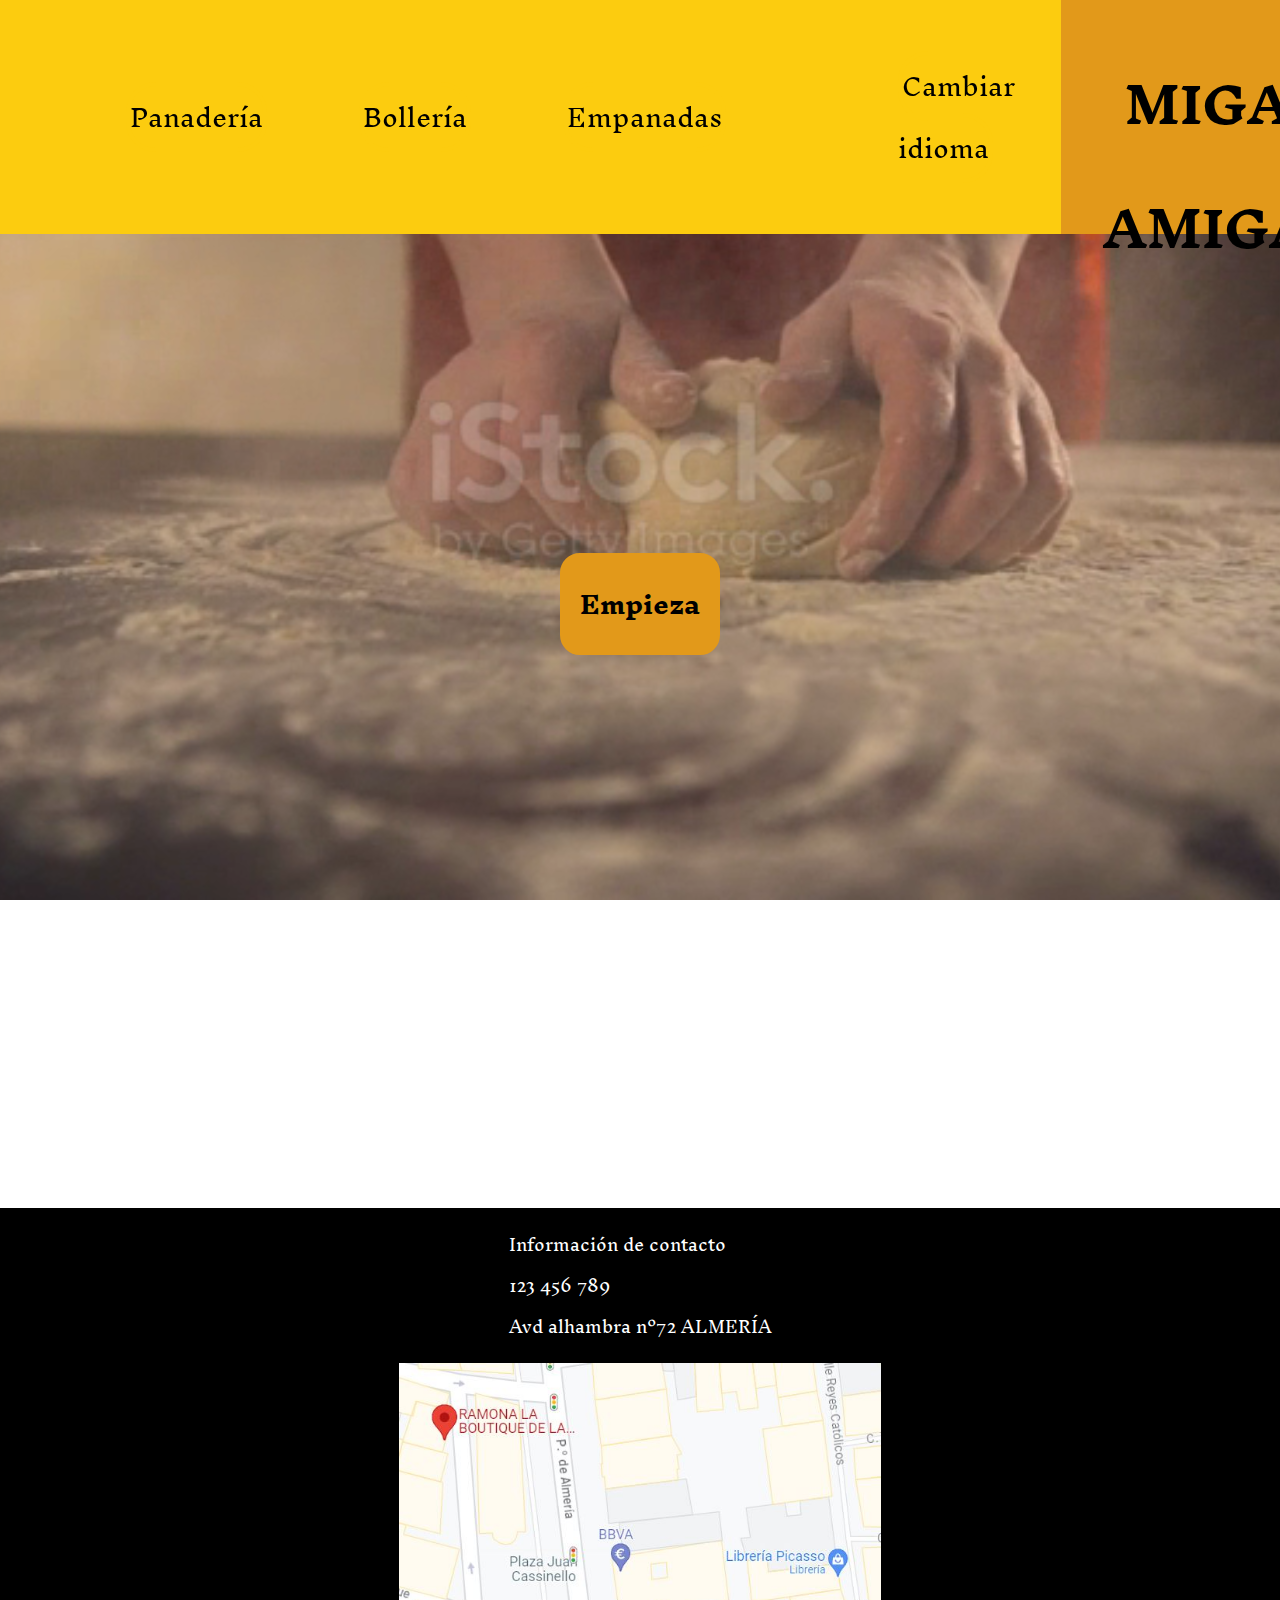
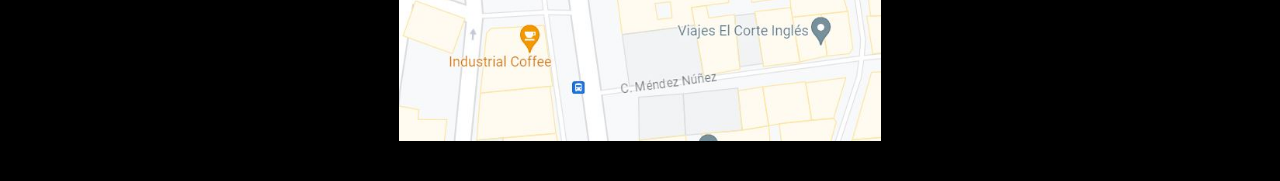
<file: PracticaFinal/index.html>
<!DOCTYPE html>
<html lang="en">
<head>
    <meta charset="UTF-8">
    <meta name="viewport" content="width=device-width, initial-scale=1.0">
    <title>Migas Amigas</title>
   <link rel="stylesheet" href="styles/index.css">
</head>
<body>
    <script>
        var prevScrollpos = window.pageYOffset;
        window.onscroll = function() {
        var currentScrollPos = window.pageYOffset;
          if (prevScrollpos > currentScrollPos) {
            document.getElementById("navbar").style.top = "0";
          } else {
            document.getElementById("navbar").style.top = "-280px";
          }
          prevScrollpos = currentScrollPos;
        }
        </script>
    <div class="grid">
    <nav id="navbar">
        <div class="secciones">
            <div class="elementoNav" id="panaderia"><a href="panaderia.html"><span>Panadería</span></a></div>
            <div class="elementoNav" id="bolleria"><a href="bolleria.html"><span>Bollería</span></a></div>
            <div class="elementoNav" id="empanadas"><a href="empanadas.html"><span>Empanadas</span></a></div>
        </div>
        <div class="elementoNav" id="CambiarIdioma"><a href="portugues/index.html"><span>Cambiar idioma</span></a></div>
        <div class="textoImportante-D"><a href=""> MIGAS AMIGAS</a></div>
    </nav>
        <main>
            
            <div class="textoImportante-E"><a href="panaderia.html">Empieza</a></div>
        </main>
        <footer>
            <div id="informacionContacto">
                <p>
                    Información de contacto <br>
                    123 456 789 <br>
                    Avd alhambra nº72 ALMERÍA
                </p>
    
                <img src="img/croquis.JPG">
            </div>
        </footer>
    </div>
    <video autoplay="true" muted="true" loop="true"><source src="img/videopan.mp4"></video>
</body>
</html>
</file>
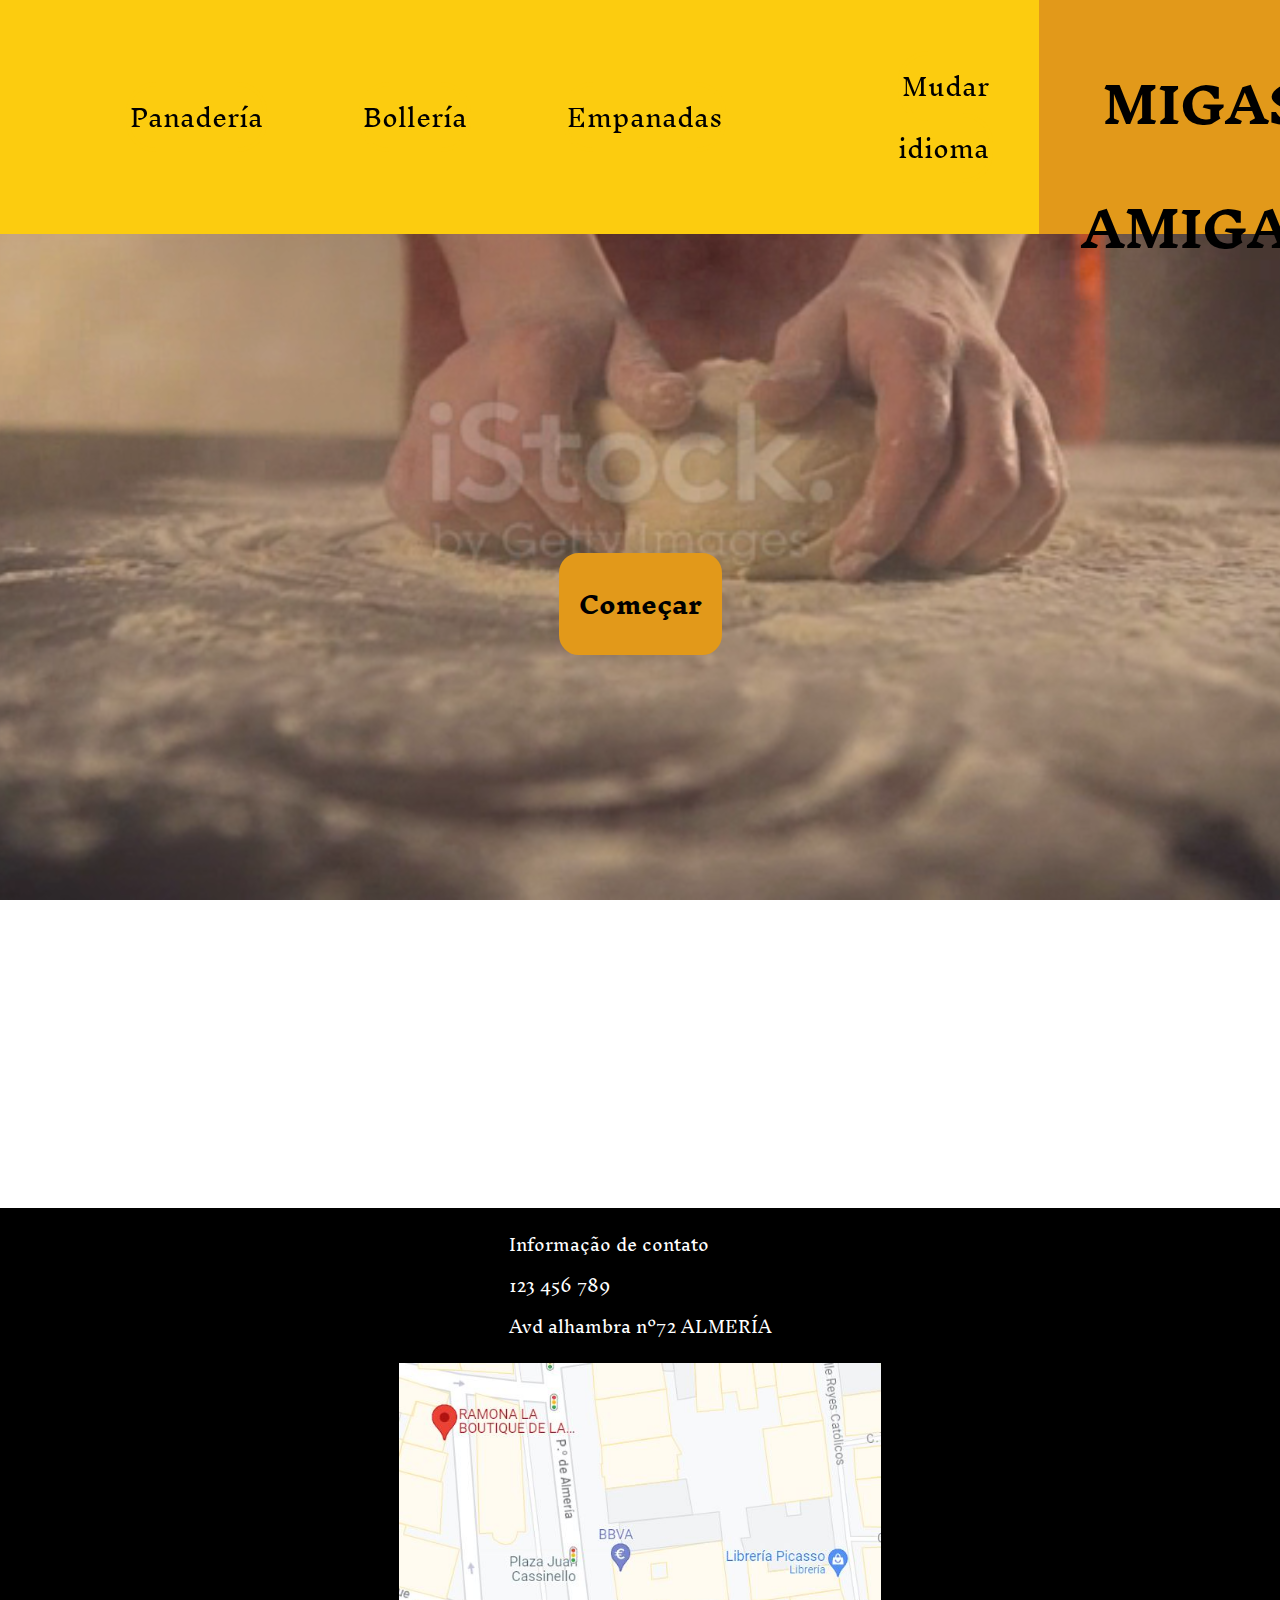
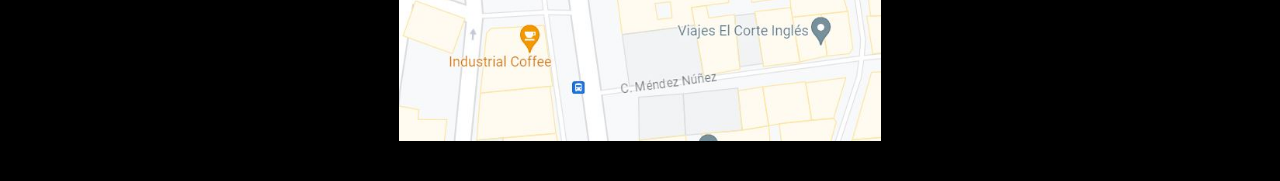
<file: PracticaFinal/portugues/index.html>
<!DOCTYPE html>
<html lang="en">
<head>
    <meta charset="UTF-8">
    <meta name="viewport" content="width=device-width, initial-scale=1.0">
    <title>Migas Amigas</title>
   <link rel="stylesheet" href="../styles/index.css">
</head>
<body>
    <script>
        var prevScrollpos = window.pageYOffset;
        window.onscroll = function() {
        var currentScrollPos = window.pageYOffset;
          if (prevScrollpos > currentScrollPos) {
            document.getElementById("navbar").style.top = "0";
          } else {
            document.getElementById("navbar").style.top = "-280px";
          }
          prevScrollpos = currentScrollPos;
        }
        </script>
    <div class="grid">
    <nav id="navbar">
        <div class="secciones">
            <div class="elementoNav" id="panaderia"><a href="padaria.html"><span>Panadería</span></a></div>
            <div class="elementoNav" id="bolleria"><a href="pastelaria.html"><span>Bollería</span></a></div>
            <div class="elementoNav" id="empanadas"><a href="empanadas.html"><span>Empanadas</span></a></div>
        </div>
        <div class="elementoNav" id="CambiarIdioma"><a href="../index.html"><span>Mudar idioma</span></a></div>
        <div class="textoImportante-D"><a href=""> MIGAS AMIGAS</a></div>
    </nav>
        <main>
            
            <div class="textoImportante-E"><a href="padaria.html">Começar</a></div>
        </main>
        <footer>
            <div id="informacionContacto">
                <p>
                    Informação de contato <br>
                    123 456 789 <br>
                    Avd alhambra nº72 ALMERÍA
                </p>
    
                <img src="img/croquis.JPG">
            </div>
        </footer>
    </div>
    <video autoplay="true" muted="true" loop="true"><source src="img/videopan.mp4"></video>
</body>
</html>
</file>
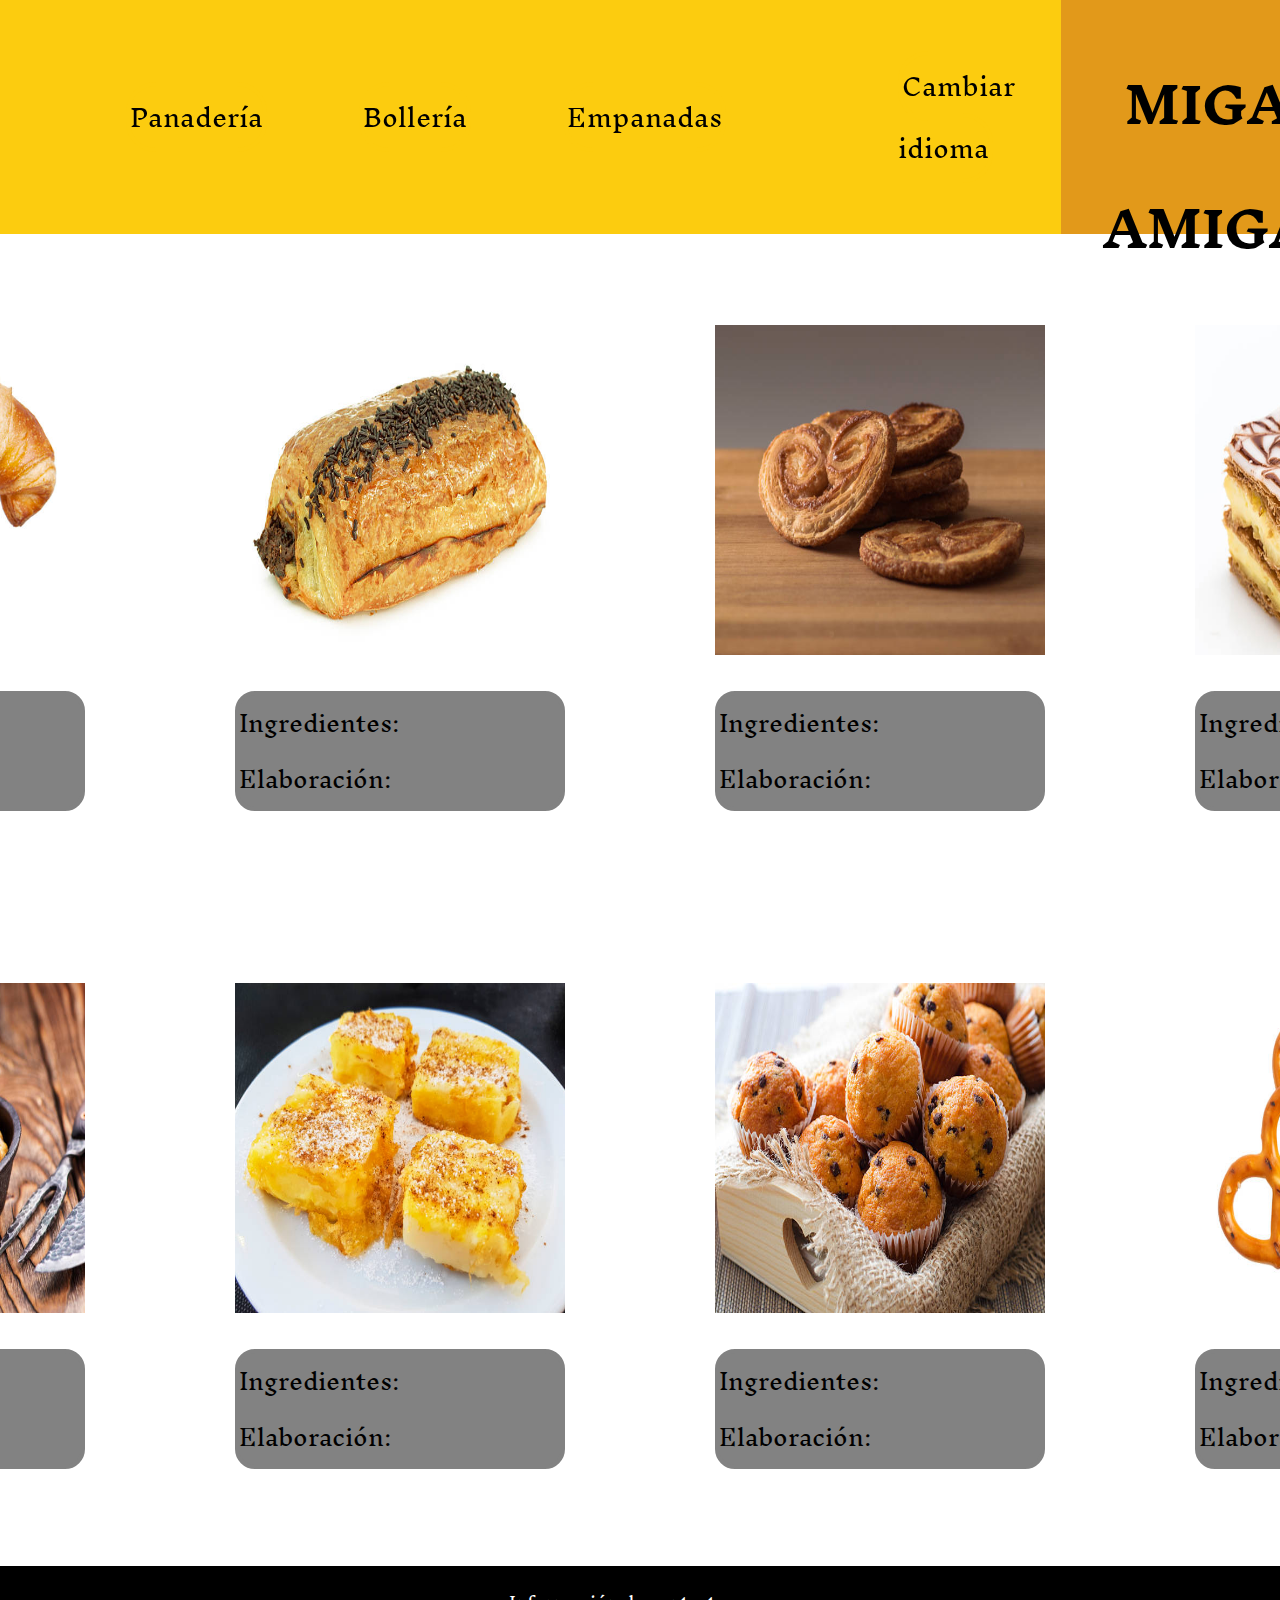
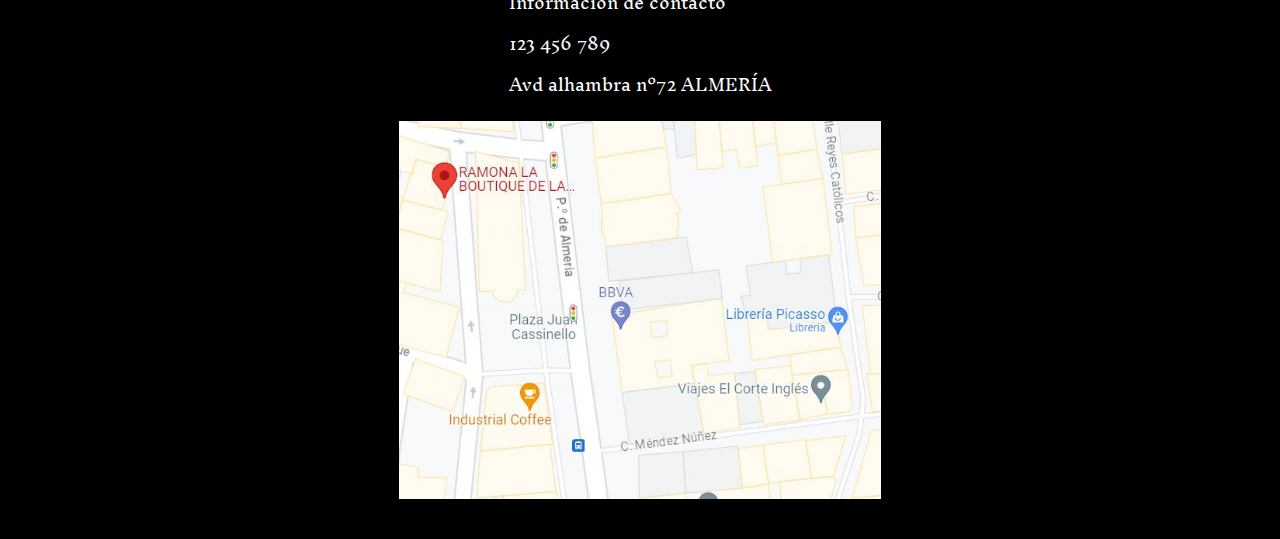
<file: PracticaFinal/bolleria.html>
<!DOCTYPE html>
<html lang="en">
<head>
    <meta charset="UTF-8">
    <meta name="viewport" content="width=device-width, initial-scale=1.0">
    <title>Migas Amigas</title>
    <link rel="stylesheet" href="styles/bolleria.css">
</head>
<body>
    <script>
        var prevScrollpos = window.pageYOffset;
        window.onscroll = function() {
        var currentScrollPos = window.pageYOffset;
          if (prevScrollpos > currentScrollPos) {
            document.getElementById("navbar").style.top = "0";
          } else {
            document.getElementById("navbar").style.top = "-280px";
          }
          prevScrollpos = currentScrollPos;
        }
    </script>
    <div class="grid">
    <nav id="navbar">
        <div class="secciones">
            <div class="elementoNav" id="panaderia"><a href="panaderia.html"><span>Panadería</span></a></div>
            <div class="elementoNav" id="bolleria"><a href="bolleria.html"><span>Bollería</span></a></div>
            <div class="elementoNav" id="empanadas"><a href="empanadas.html"><span>Empanadas</span></a></div>
        </div>
        <div class="elementoNav" id="CambiarIdioma"><a href="portugues/pastelaria.html"><span>Cambiar idioma</span></a></div>
        <div class="textoImportante-D"><a href="index.html"> MIGAS AMIGAS</a></div>
    </nav>
    <div class="cuerpo">
        <main>
            <div class="productos">
                <div class="producto">
                    <img src="img/bolleria/1.jpg" alt="">
                    <p>Ingredientes: <br>
                        Elaboración:</p>
                </div>
                <div class="producto">
                    <img src="img/bolleria/2.jpg" alt="">
                    <p>Ingredientes: <br>
                        Elaboración:</p>
                </div>
                <div class="producto">
                    <img src="img/bolleria/3.jpg" alt="">
                    <p>Ingredientes: <br>
                        Elaboración:</p>
                </div>
            
                <div class="producto">
                    <img src="img/bolleria/4.jpg" alt="">
                    <p>Ingredientes: <br>
                        Elaboración:</p>
                </div>
                <div class="producto">
                    <img src="img/bolleria/5.jpg" alt="">
                    <p>Ingredientes: <br>
                        Elaboración:</p>
                </div>
                <div class="producto">
                    <img src="img/bolleria/6.jpg" alt="">
                    <p>Ingredientes: <br>
                        Elaboración:</p>
                </div>
            
                <div class="producto">
                    <img src="img/bolleria/7.jpg" alt="">
                    <p>Ingredientes: <br>
                        Elaboración:</p>
                </div>
                <div class="producto">
                    <img src="img/bolleria/8.jpg" alt="">
                    <p>Ingredientes: <br>
                        Elaboración:</p>
                </div>
            </div>

        </main>
        <footer>
            <div id="informacionContacto">
                <p>
                    Información de contacto <br>
                    123 456 789 <br>
                    Avd alhambra nº72 ALMERÍA
                </p>
    
                <img src="img/croquis.JPG">
            </div>
        </footer>
    </div>

</body>
</html>
</file>
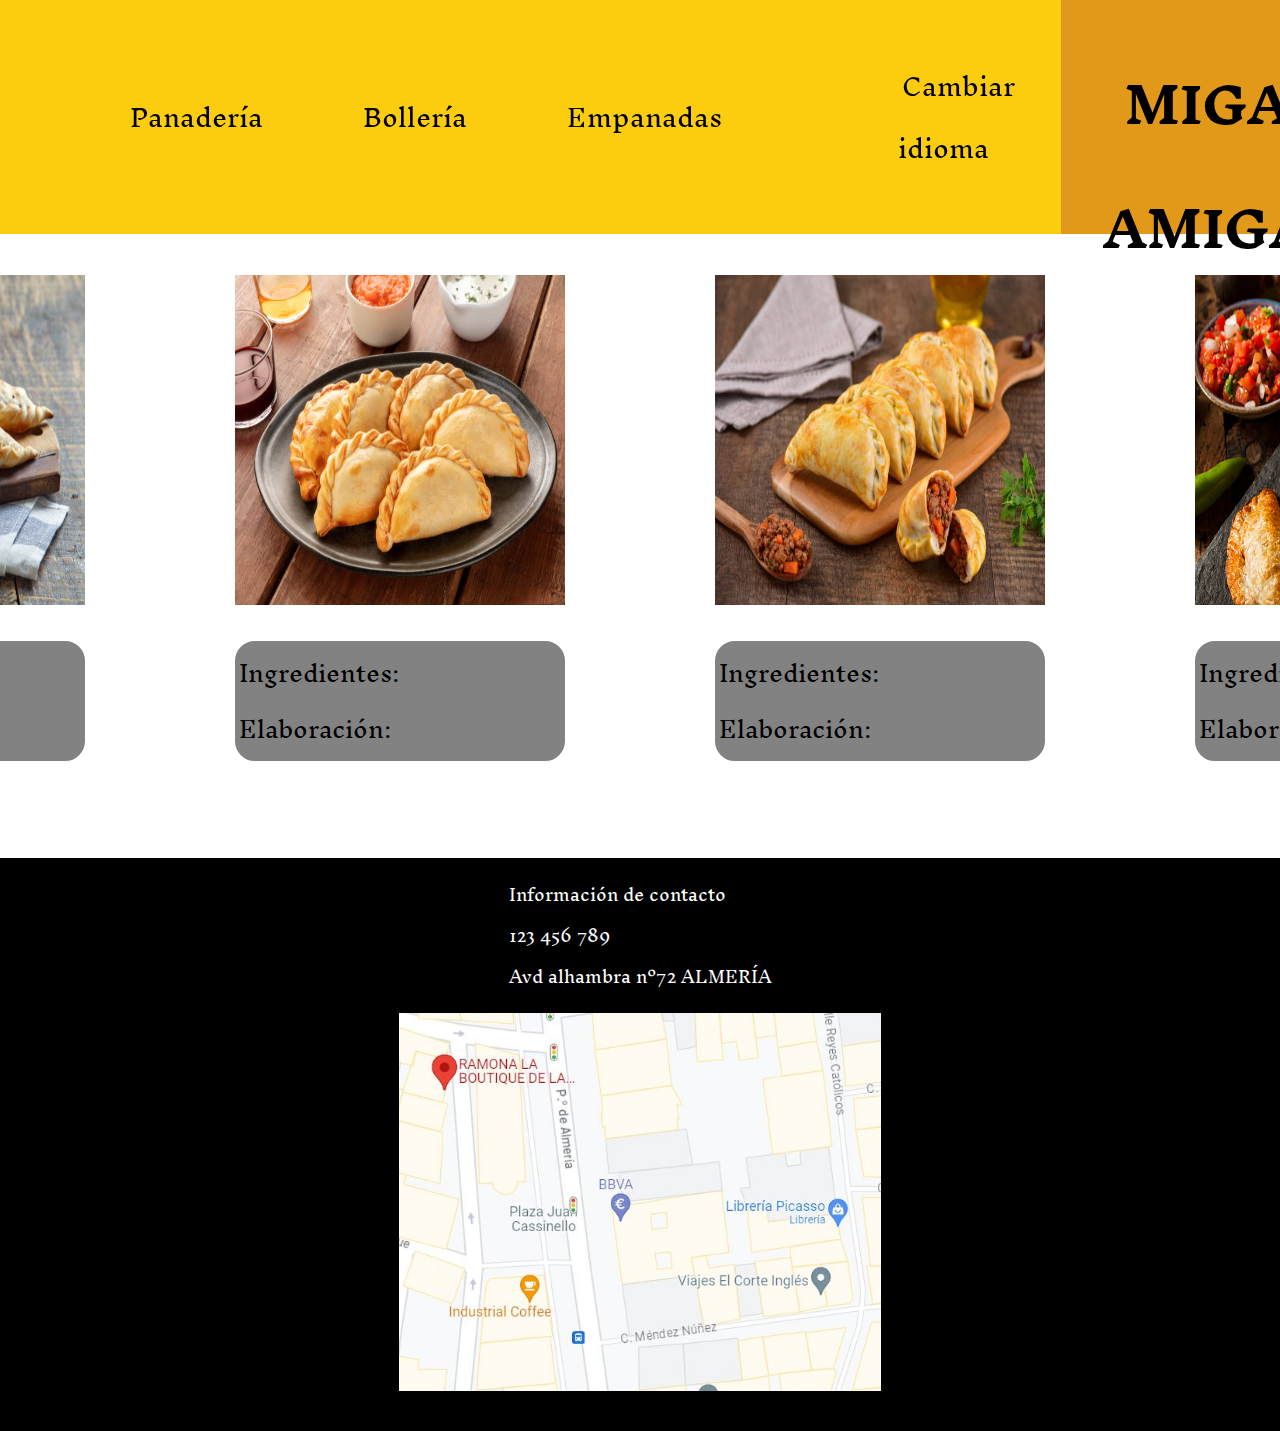
<file: PracticaFinal/empanadas.html>
<!DOCTYPE html>
<html lang="en">
<head>
    <meta charset="UTF-8">
    <meta name="viewport" content="width=device-width, initial-scale=1.0">
    <title>Migas Amigas</title>
    <link rel="stylesheet" href="styles/empanadas.css">
</head>
<body>
    <script>
        var prevScrollpos = window.pageYOffset;
        window.onscroll = function() {
        var currentScrollPos = window.pageYOffset;
          if (prevScrollpos > currentScrollPos) {
            document.getElementById("navbar").style.top = "0";
          } else {
            document.getElementById("navbar").style.top = "-280px";
          }
          prevScrollpos = currentScrollPos;
        }
    </script>
    <div class="grid">
    <nav id="navbar">
        <div class="secciones">
            <div class="elementoNav" id="panaderia"><a href="panaderia.html"><span>Panadería</span></a></div>
            <div class="elementoNav" id="bolleria"><a href="bolleria.html"><span>Bollería</span></a></div>
            <div class="elementoNav" id="empanadas"><a href="empanadas.html"><span>Empanadas</span></a></div>
        </div>
        <div class="elementoNav" id="CambiarIdioma"><a href="portugues/empanadas.html"><span>Cambiar idioma</span></a></div>
        <div class="textoImportante-D"><a href="index.html"> MIGAS AMIGAS</a></div>
    </nav>
    <div class="cuerpo">
        <main>
            <div class="productos">
                <div class="producto">
                    <img src="img/empanada/arabicas.jpg" alt="">
                    <p>Ingredientes: <br>
                        Elaboración:</p>
                </div>
                <div class="producto">
                    <img src="img/empanada/atun.jpg" alt="">
                    <p>Ingredientes: <br>
                        Elaboración:</p>
                </div>
                <div class="producto">
                    <img src="img/empanada/espinaca y queso.jpg" alt="">
                    <p>Ingredientes: <br>
                        Elaboración:</p>
                </div>
            
                <div class="producto">
                    <img src="img/empanada/pollo.jpg" alt="">
                    <p>Ingredientes: <br>
                        Elaboración:</p>
                </div>
            </div>

        </main>
        <footer>
            <div id="informacionContacto">
                <p>
                    Información de contacto <br>
                    123 456 789 <br>
                    Avd alhambra nº72 ALMERÍA
                </p>
    
                <img src="img/croquis.JPG">
            </div>
        </footer>
    </div>

</body>
</html>
</file>
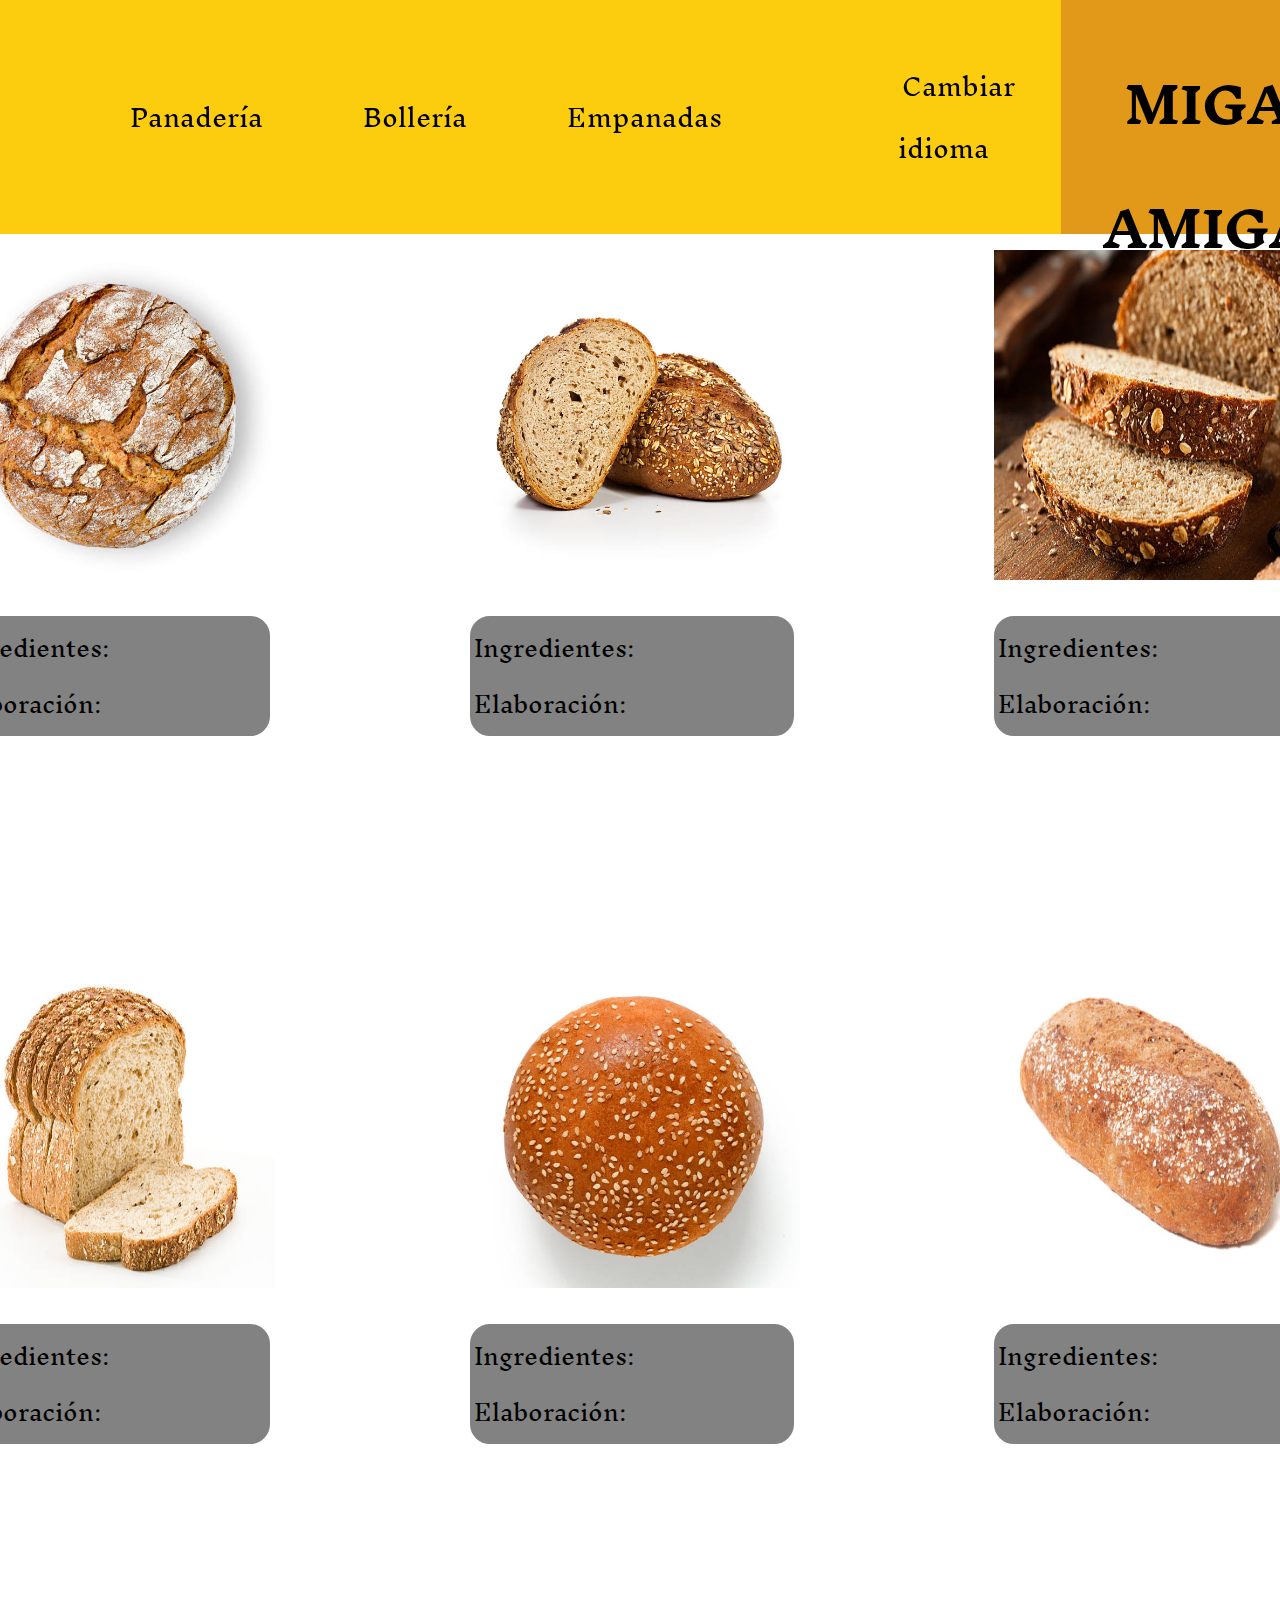
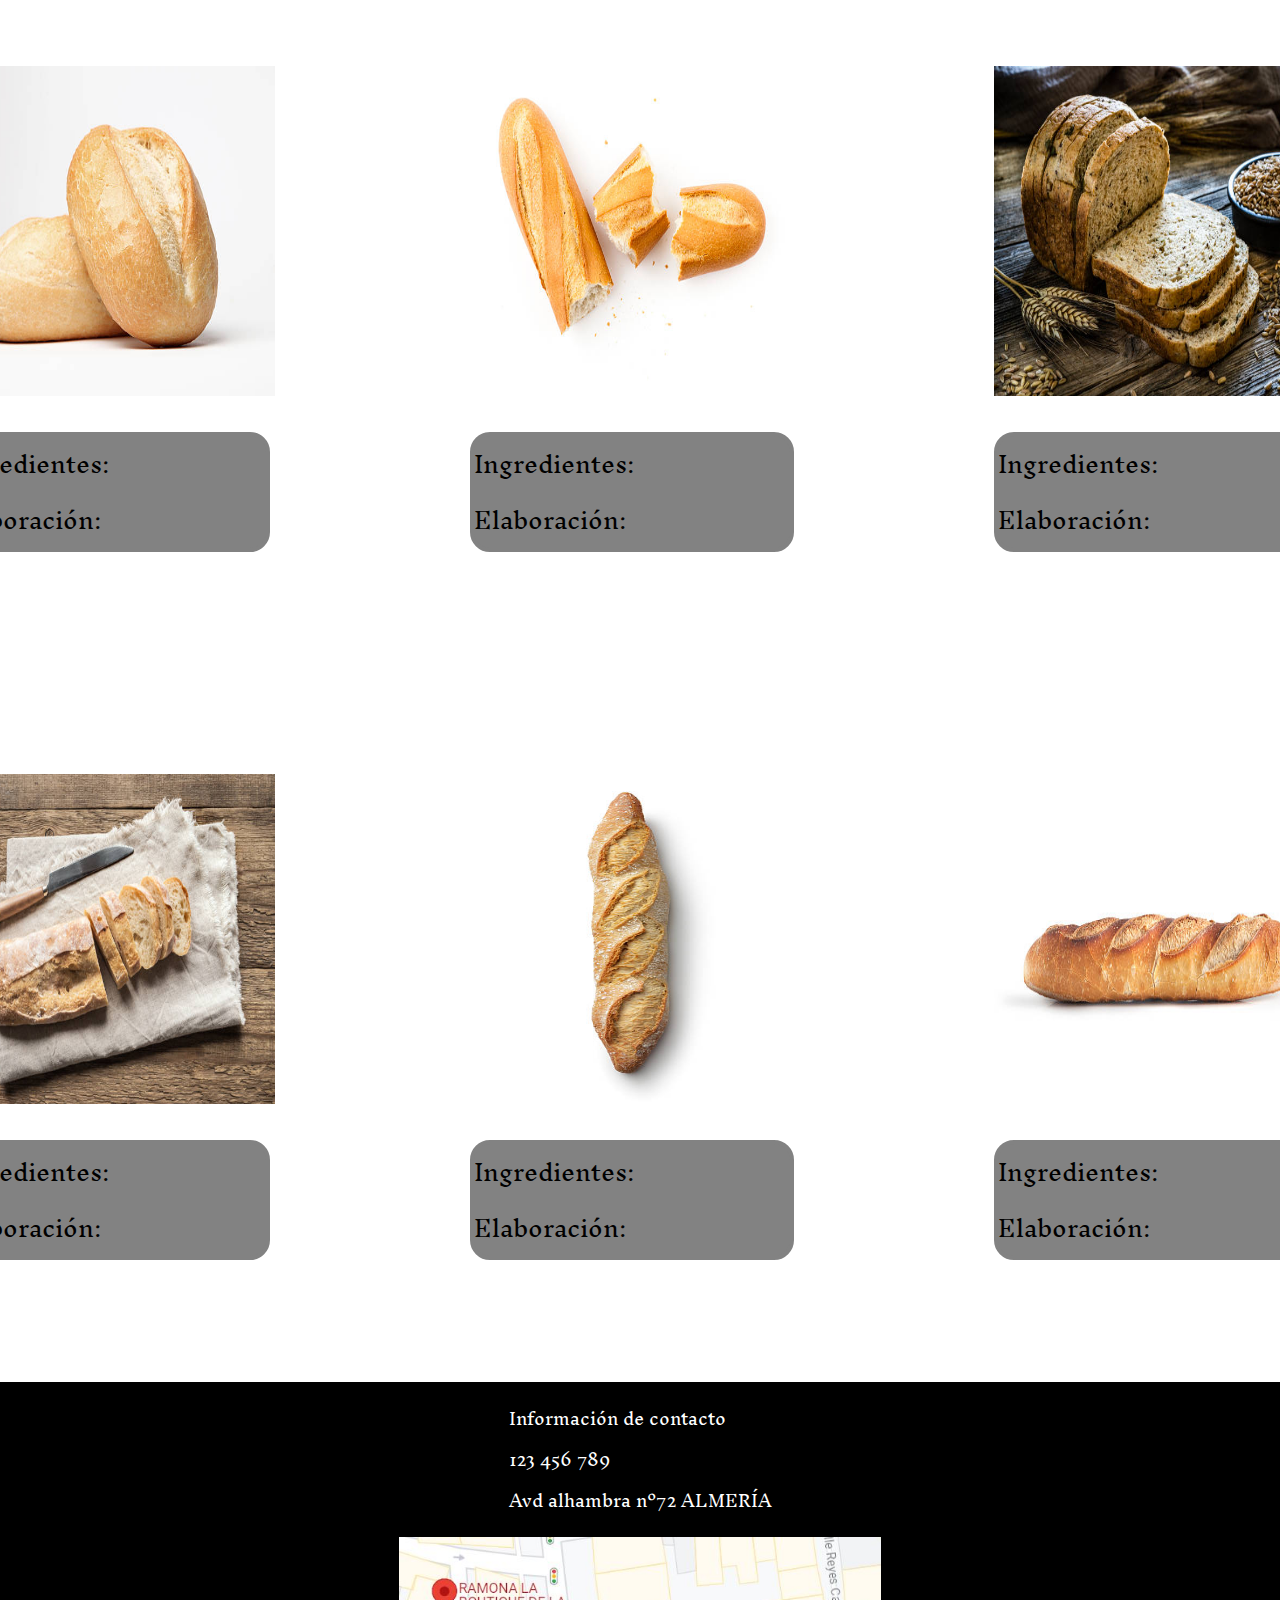
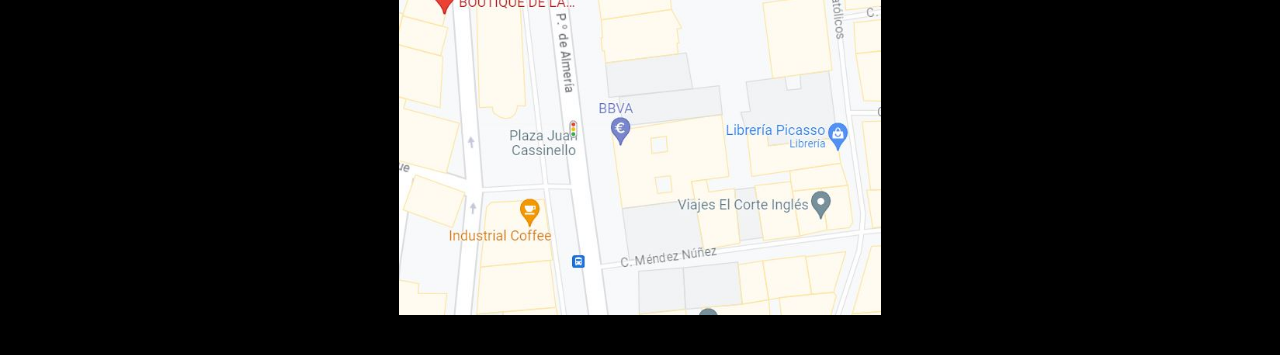
<file: PracticaFinal/panaderia.html>
<!DOCTYPE html>
<html lang="en">
<head>
    <meta charset="UTF-8">
    <meta name="viewport" content="width=device-width, initial-scale=1.0">
    <title>Migas Amigas</title>
    <link rel="stylesheet" href="styles/panaderia.css">
   
</head>
<body>
    <script>
        var prevScrollpos = window.pageYOffset;
        window.onscroll = function() {
        var currentScrollPos = window.pageYOffset;
          if (prevScrollpos > currentScrollPos) {
            document.getElementById("navbar").style.top = "0";
          } else {
            document.getElementById("navbar").style.top = "-280px";
          }
          prevScrollpos = currentScrollPos;
        }
    </script>
    <div class="grid">
    <nav id="navbar">
        <div class="secciones">
            <div class="elementoNav" id="panaderia"><a href="panaderia.html"><span>Panadería</span></a></div>
            <div class="elementoNav" id="bolleria"><a href="bolleria.html"><span>Bollería</span></a></div>
            <div class="elementoNav" id="empanadas"><a href="empanadas.html"><span>Empanadas</span></a></div>
        </div>
        <div class="elementoNav" id="CambiarIdioma"><a href="portugues/padaria.html"><span>Cambiar idioma</span></a></div>
        <div class="textoImportante-D"><a href="index.html"> MIGAS AMIGAS</a></div>
    </nav>
    <div class="cuerpo">
        <main>
            <div class="productos">
                <div class="producto">
                    <img src="img/panes/1.jpg" alt="">
                    <p>Ingredientes: <br>
                        Elaboración:</p>
                </div>
                <div class="producto">
                    <img src="img/panes/2.jpg" alt="">
                    <p>Ingredientes: <br>
                        Elaboración:</p>
                </div>
                <div class="producto">
                    <img src="img/panes/3.jpg" alt="">
                    <p>Ingredientes: <br>
                        Elaboración:</p>
                </div>
            
                <div class="producto">
                    <img src="img/panes/4.jpg" alt="">
                    <p>Ingredientes: <br>
                        Elaboración:</p>
                </div>
                <div class="producto">
                    <img src="img/panes/5.jpg" alt="">
                    <p>Ingredientes: <br>
                        Elaboración:</p>
                </div>
                <div class="producto">
                    <img src="img/panes/6.jpg" alt="">
                    <p>Ingredientes: <br>
                        Elaboración:</p>
                </div>
            
                <div class="producto">
                    <img src="img/panes/7.jpg" alt="">
                    <p>Ingredientes: <br>
                        Elaboración:</p>
                </div>
                <div class="producto">
                    <img src="img/panes/8.jpg" alt="">
                    <p>Ingredientes: <br>
                        Elaboración:</p>
                </div>
                <div class="producto">
                    <img src="img/panes/9.jpg" alt="">
                    <p>Ingredientes: <br>
                        Elaboración:</p>
                </div>
            
                <div class="producto">
                    <img src="img/panes/10.jpg" alt="">
                    <p>Ingredientes: <br>
                        Elaboración:</p>
                </div>
                <div class="producto">
                    <img src="img/panes/11.jpg" alt="">
                    <p>Ingredientes: <br>
                        Elaboración:</p>
                </div>
                <div class="producto">
                    <img src="img/panes/12.jpg" alt="">
                    <p>Ingredientes: <br>
                        Elaboración:</p>
                </div>
            </div>

        </main>
        <footer>
            <div id="informacionContacto">
                <p>
                    Información de contacto <br>
                    123 456 789 <br>
                    Avd alhambra nº72 ALMERÍA
                </p>
    
                <img src="img/croquis.JPG">
            </div>
        </footer>
    </div>

</body>
</html>
</file>
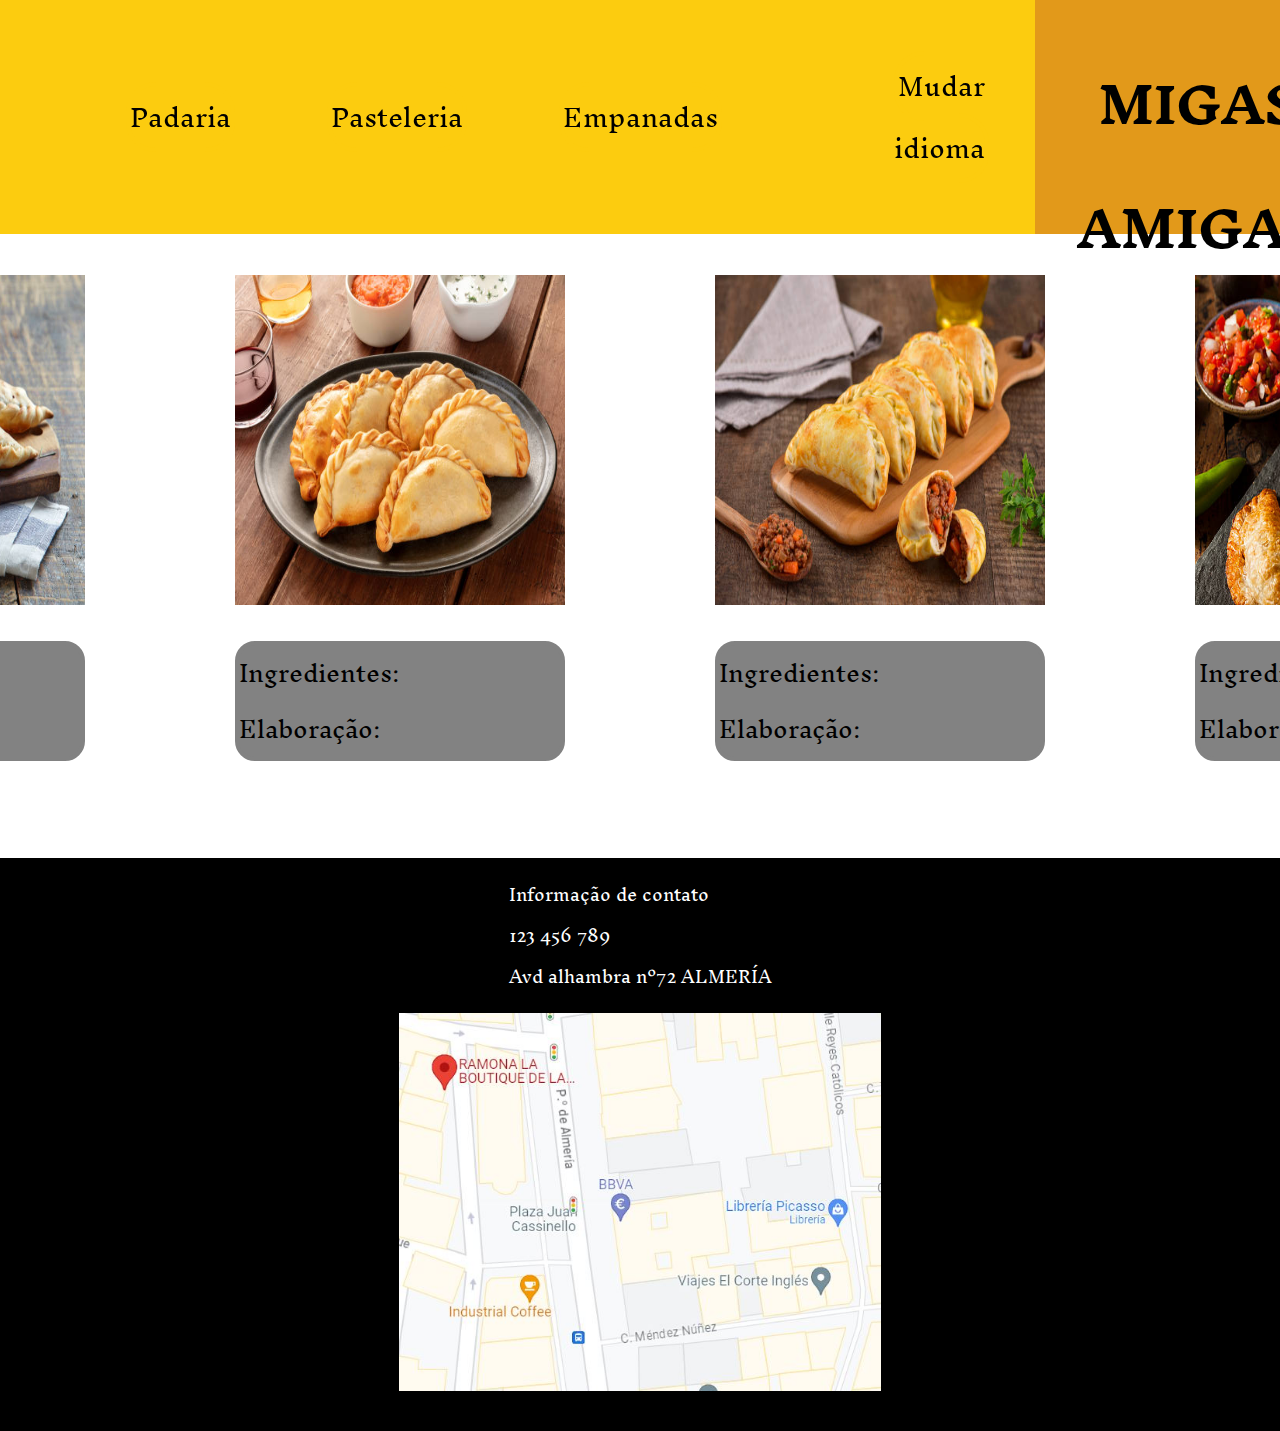
<file: PracticaFinal/portugues/empanadas.html>
<!DOCTYPE html>
<html lang="en">
<head>
    <meta charset="UTF-8">
    <meta name="viewport" content="width=device-width, initial-scale=1.0">
    <title>Migas Amigas</title>
    <link rel="stylesheet" href="../styles/empanadas.css">
</head>
<body>
    <script>
        var prevScrollpos = window.pageYOffset;
        window.onscroll = function() {
        var currentScrollPos = window.pageYOffset;
          if (prevScrollpos > currentScrollPos) {
            document.getElementById("navbar").style.top = "0";
          } else {
            document.getElementById("navbar").style.top = "-280px";
          }
          prevScrollpos = currentScrollPos;
        }
    </script>
    <div class="grid">
    <nav id="navbar">
        <div class="secciones">
            <div class="elementoNav" id="panaderia"><a href="padaria.html"><span>Padaria</span></a></div>
            <div class="elementoNav" id="bolleria"><a href="pastelaria.html"><span>Pasteleria</span></a></div>
            <div class="elementoNav" id="empanadas"><a href="empanadas.html"><span>Empanadas</span></a></div>
        </div>
        <div class="elementoNav" id="CambiarIdioma"><a href="../empanadas.html"><span>Mudar idioma</span></a></div>
        <div class="textoImportante-D"><a href="index.html"> MIGAS AMIGAS</a></div>
    </nav>
    <div class="cuerpo">
        <main>
            <div class="productos">
                <div class="producto">
                    <img src="img/empanada/arabicas.jpg" alt="">
                    <p>Ingredientes: <br>
                        Elaboração:</p>
                </div>
                <div class="producto">
                    <img src="img/empanada/atun.jpg" alt="">
                    <p>Ingredientes: <br>
                        Elaboração:</p>
                </div>
                <div class="producto">
                    <img src="img/empanada/espinaca y queso.jpg" alt="">
                    <p>Ingredientes: <br>
                        Elaboração:</p>
                </div>
            
                <div class="producto">
                    <img src="img/empanada/pollo.jpg" alt="">
                    <p>Ingredientes: <br>
                        Elaboração:</p>
                </div>
            </div>

        </main>
        <footer>
            <div id="informacionContacto">
                <p>
                    Informação de contato <br>
                    123 456 789 <br>
                    Avd alhambra nº72 ALMERÍA
                </p>
    
                <img src="img/croquis.JPG">
            </div>
        </footer>
    </div>

</body>
</html>
</file>
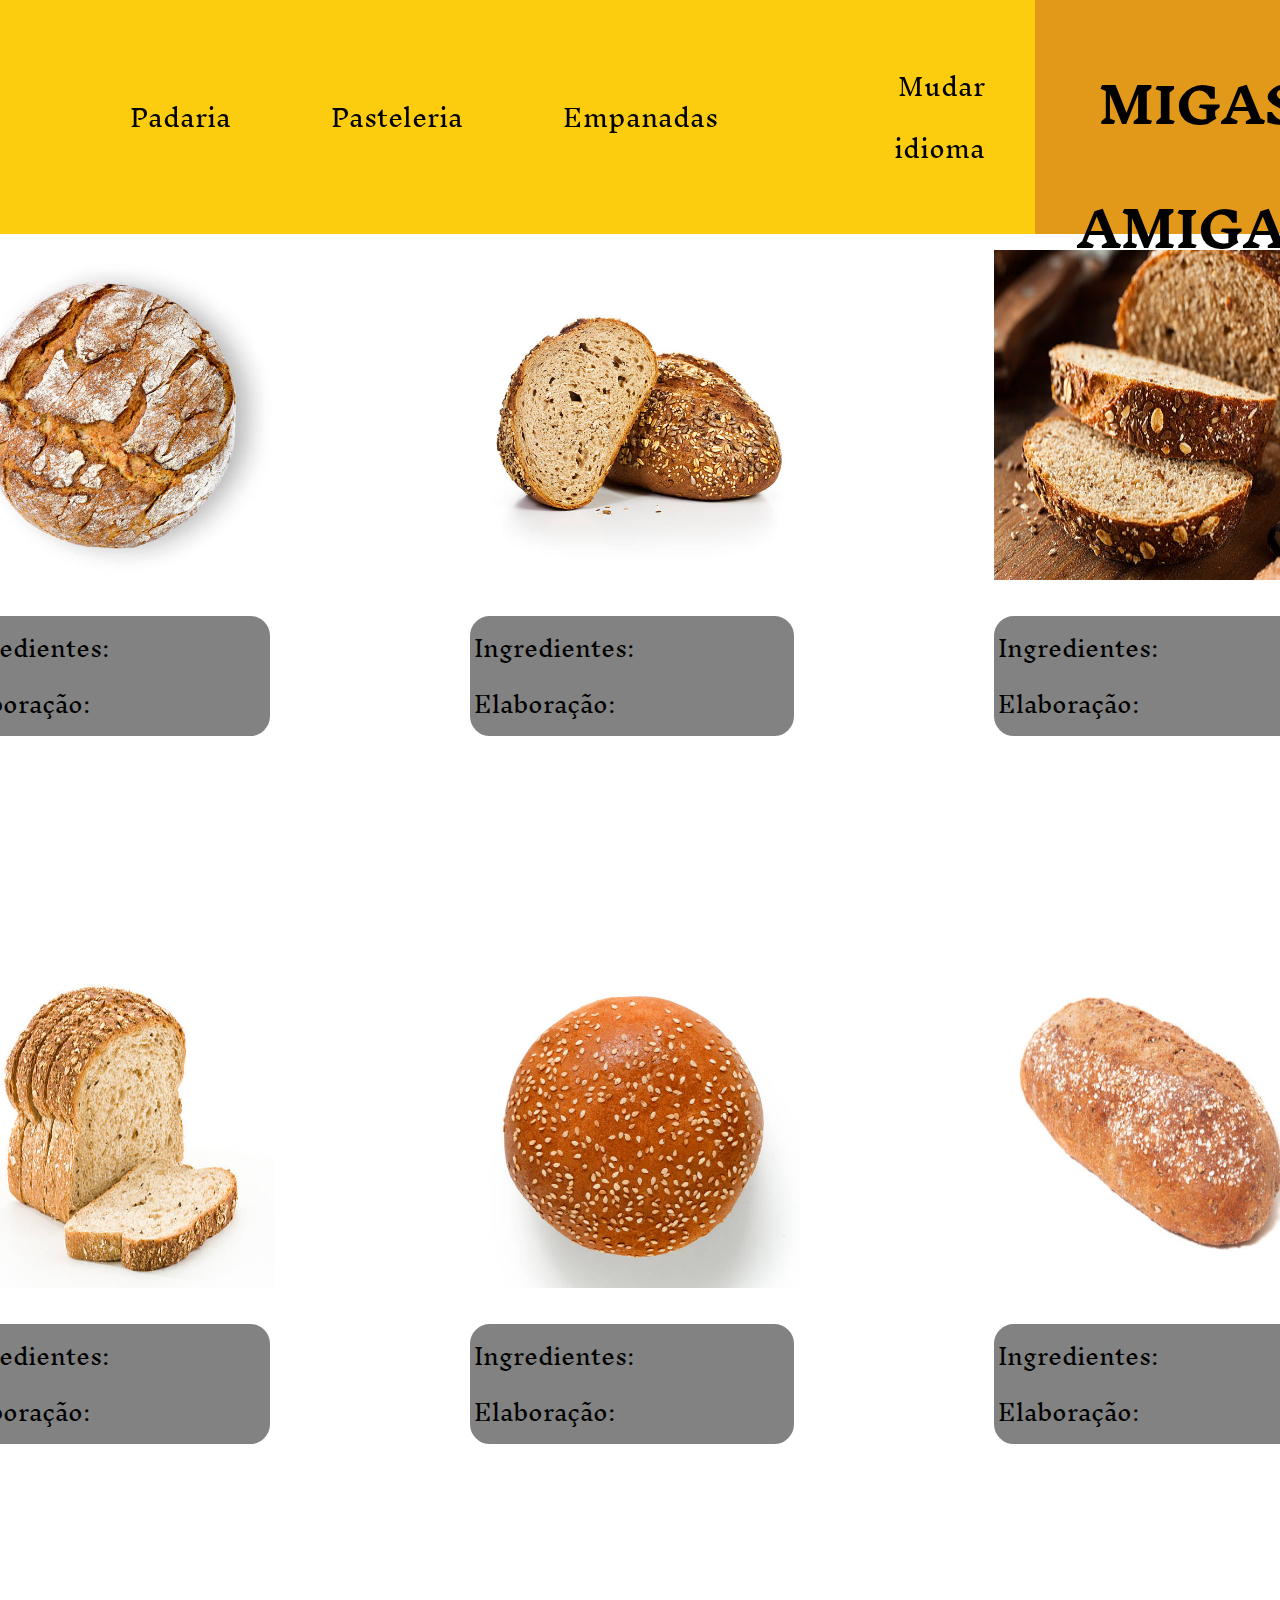
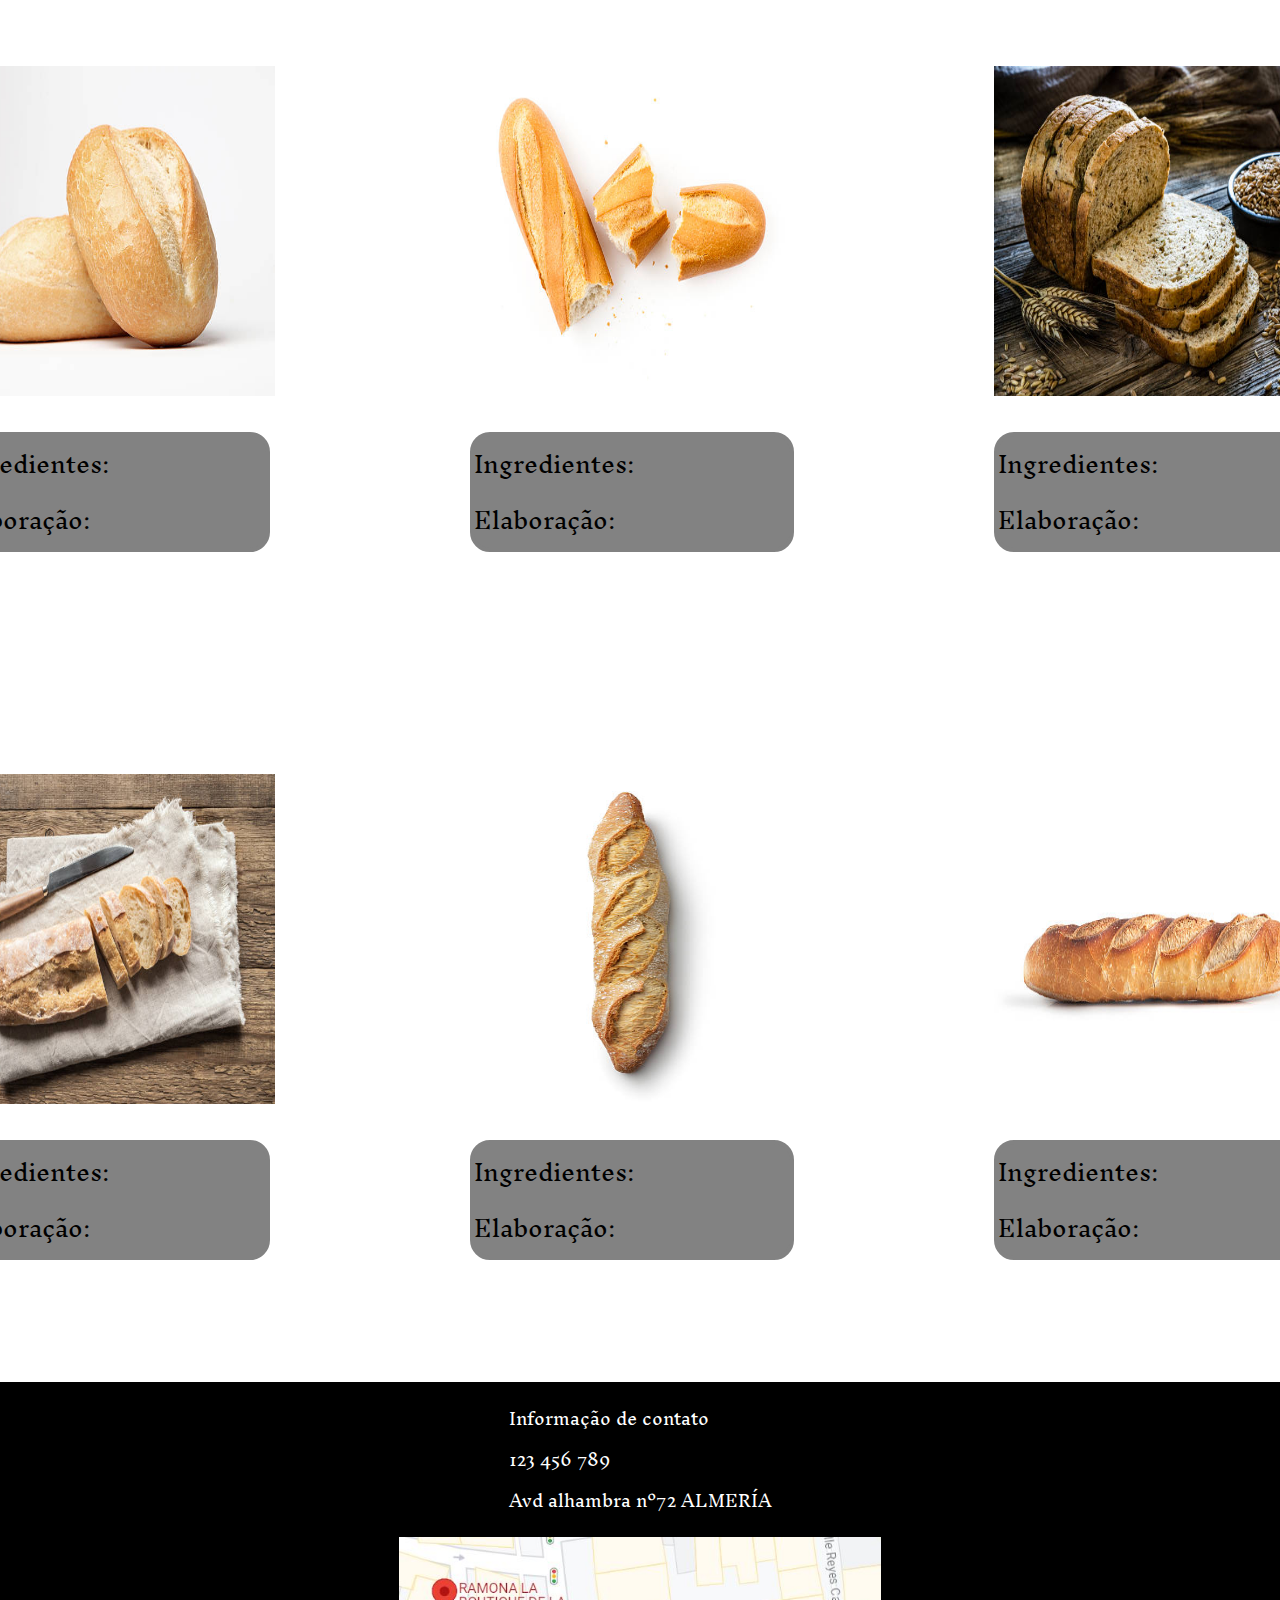
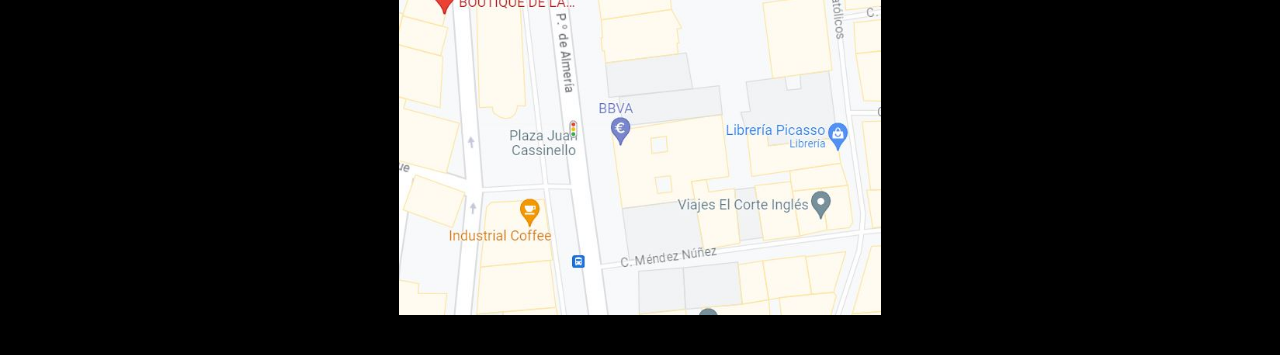
<file: PracticaFinal/portugues/padaria.html>
<!DOCTYPE html>
<html lang="en">
<head>
    <meta charset="UTF-8">
    <meta name="viewport" content="width=device-width, initial-scale=1.0">
    <title>Migas Amigas</title>
    <link rel="stylesheet" href="../styles/panaderia.css">
   
</head>
<body>
    <script>
        var prevScrollpos = window.pageYOffset;
        window.onscroll = function() {
        var currentScrollPos = window.pageYOffset;
          if (prevScrollpos > currentScrollPos) {
            document.getElementById("navbar").style.top = "0";
          } else {
            document.getElementById("navbar").style.top = "-280px";
          }
          prevScrollpos = currentScrollPos;
        }
    </script>
    <div class="grid">
    <nav id="navbar">
        <div class="secciones">
            <div class="elementoNav" id="panaderia"><a href="padaria.html"><span>Padaria</span></a></div>
            <div class="elementoNav" id="bolleria"><a href="pastelaria.html"><span>Pasteleria</span></a></div>
            <div class="elementoNav" id="empanadas"><a href="empanadas.html"><span>Empanadas</span></a></div>
        </div>
        <div class="elementoNav" id="CambiarIdioma"><a href="../panaderia.html"><span>Mudar idioma</span></a></div>
        <div class="textoImportante-D"><a href="index.html"> MIGAS AMIGAS</a></div>
    </nav>
    <div class="cuerpo">
        <main>
            <div class="productos">
                <div class="producto">
                    <img src="img/panes/1.jpg" alt="">
                    <p>Ingredientes: <br>
                        Elaboração:</p>
                </div>
                <div class="producto">
                    <img src="img/panes/2.jpg" alt="">
                    <p>Ingredientes: <br>
                        Elaboração:</p>
                </div>
                <div class="producto">
                    <img src="img/panes/3.jpg" alt="">
                    <p>Ingredientes: <br>
                        Elaboração:</p>
                </div>
            
                <div class="producto">
                    <img src="img/panes/4.jpg" alt="">
                    <p>Ingredientes: <br>
                        Elaboração:</p>
                </div>
                <div class="producto">
                    <img src="img/panes/5.jpg" alt="">
                    <p>Ingredientes: <br>
                        Elaboração:</p>
                </div>
                <div class="producto">
                    <img src="img/panes/6.jpg" alt="">
                    <p>Ingredientes: <br>
                        Elaboração:</p>
                </div>
            
                <div class="producto">
                    <img src="img/panes/7.jpg" alt="">
                    <p>Ingredientes: <br>
                        Elaboração:</p>
                </div>
                <div class="producto">
                    <img src="img/panes/8.jpg" alt="">
                    <p>Ingredientes: <br>
                        Elaboração:</p>
                </div>
                <div class="producto">
                    <img src="img/panes/9.jpg" alt="">
                    <p>Ingredientes: <br>
                        Elaboração:</p>
                </div>
            
                <div class="producto">
                    <img src="img/panes/10.jpg" alt="">
                    <p>Ingredientes: <br>
                        Elaboração:</p>
                </div>
                <div class="producto">
                    <img src="img/panes/11.jpg" alt="">
                    <p>Ingredientes: <br>
                        Elaboração:</p>
                </div>
                <div class="producto">
                    <img src="img/panes/12.jpg" alt="">
                    <p>Ingredientes: <br>
                        Elaboração:</p>
                </div>
            </div>

        </main>
        <footer>
            <div id="informacionContacto">
                <p>
                    Informação de contato <br>
                    123 456 789 <br>
                    Avd alhambra nº72 ALMERÍA
                </p>
    
                <img src="img/croquis.JPG">
            </div>
        </footer>
    </div>

</body>
</html>
</file>
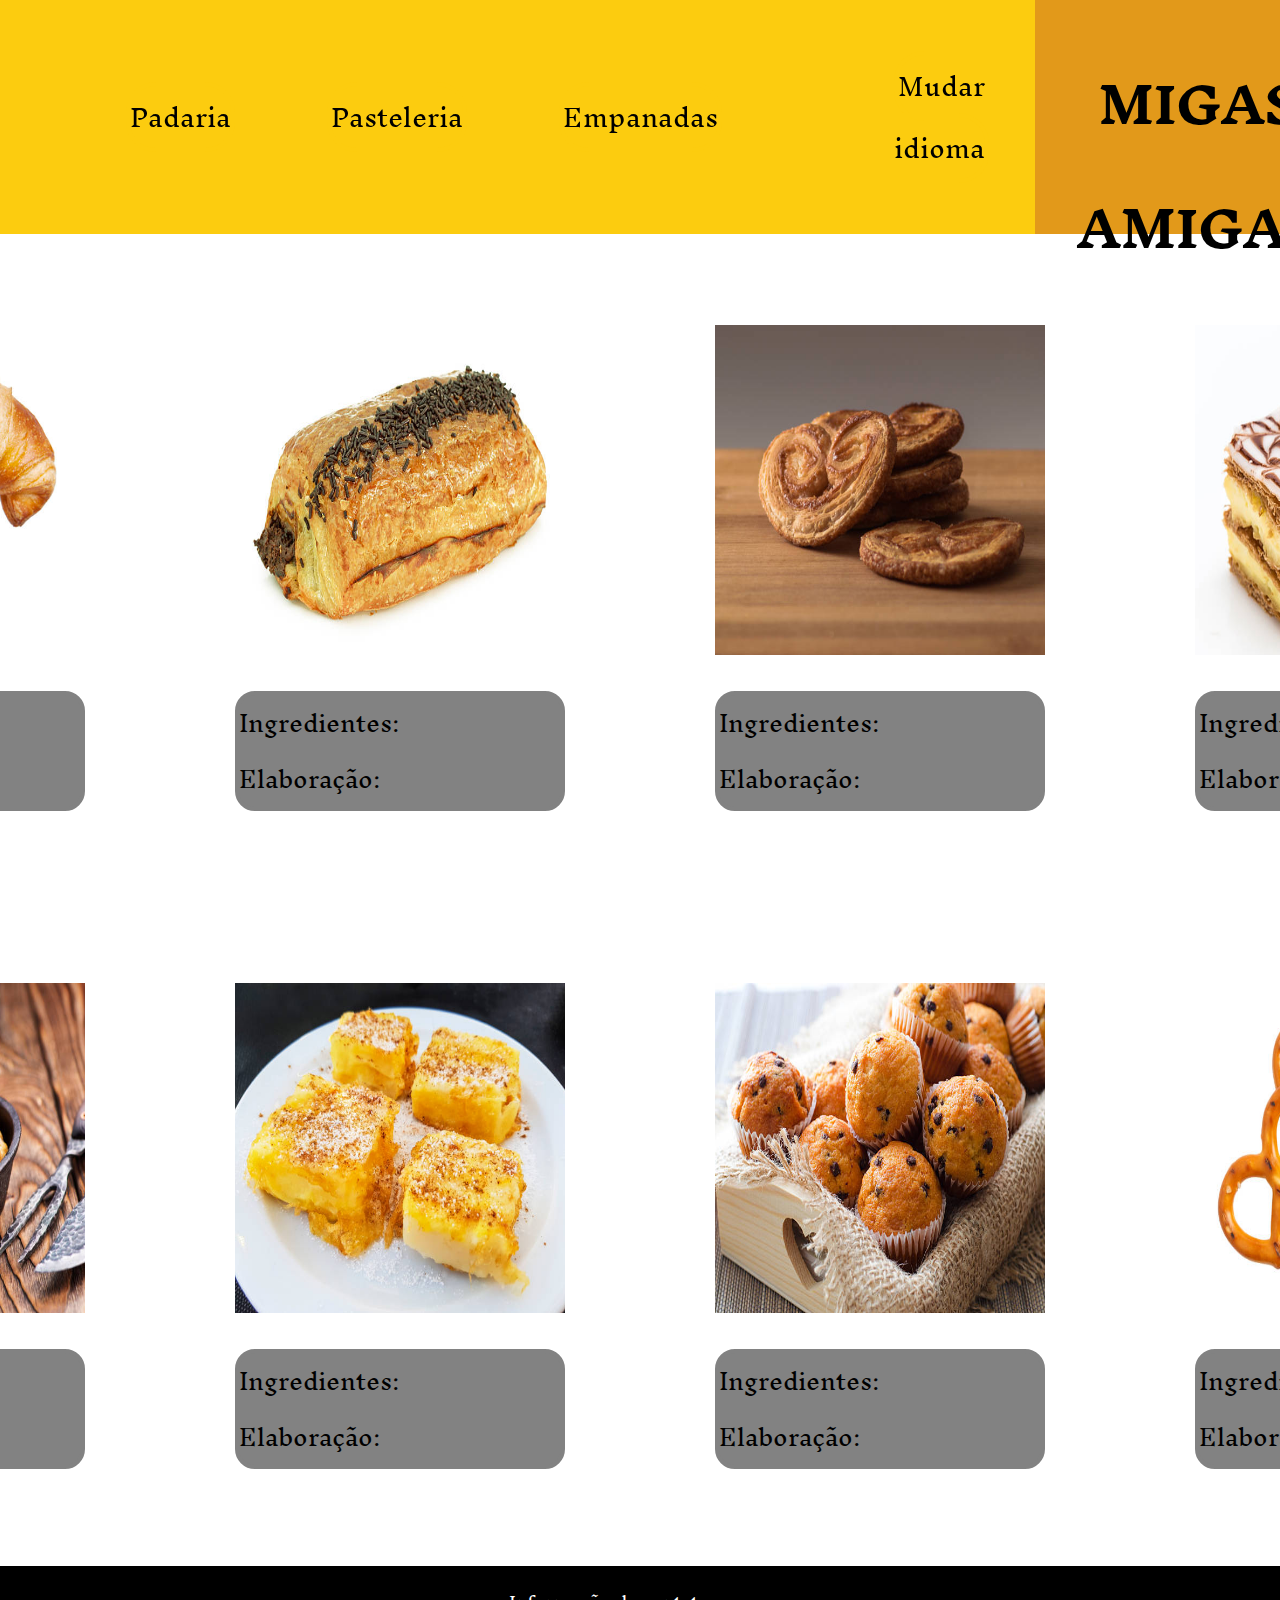
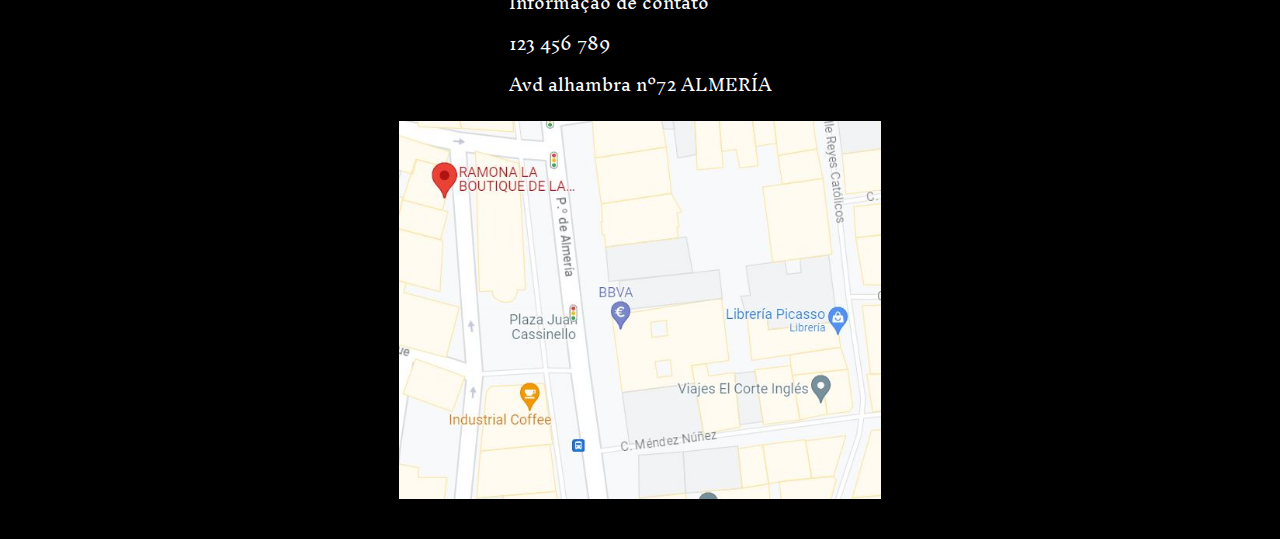
<file: PracticaFinal/portugues/pastelaria.html>
<!DOCTYPE html>
<html lang="en">
<head>
    <meta charset="UTF-8">
    <meta name="viewport" content="width=device-width, initial-scale=1.0">
    <title>Migas Amigas</title>
    <link rel="stylesheet" href="../styles/bolleria.css">
</head>
<body>
    <script>
        var prevScrollpos = window.pageYOffset;
        window.onscroll = function() {
        var currentScrollPos = window.pageYOffset;
          if (prevScrollpos > currentScrollPos) {
            document.getElementById("navbar").style.top = "0";
          } else {
            document.getElementById("navbar").style.top = "-280px";
          }
          prevScrollpos = currentScrollPos;
        }
    </script>
    <div class="grid">
    <nav id="navbar">
        <div class="secciones">
            <div class="elementoNav" id="panaderia"><a href="padaria.html"><span>Padaria</span></a></div>
            <div class="elementoNav" id="bolleria"><a href="pastelaria.html"><span>Pasteleria</span></a></div>
            <div class="elementoNav" id="empanadas"><a href="empanadas.html"><span>Empanadas</span></a></div>
        </div>
        <div class="elementoNav" id="CambiarIdioma"><a href="../bolleria.html"><span>Mudar idioma</span></a></div>
        <div class="textoImportante-D"><a href="index.html"> MIGAS AMIGAS</a></div>
    </nav>
    <div class="cuerpo">
        <main>
            <div class="productos">
                <div class="producto">
                    <img src="img/bolleria/1.jpg" alt="">
                    <p>Ingredientes: <br>
                        Elaboração:</p>
                </div>
                <div class="producto">
                    <img src="img/bolleria/2.jpg" alt="">
                    <p>Ingredientes: <br>
                        Elaboração:</p>
                </div>
                <div class="producto">
                    <img src="img/bolleria/3.jpg" alt="">
                    <p>Ingredientes: <br>
                        Elaboração:</p>
                </div>
            
                <div class="producto">
                    <img src="img/bolleria/4.jpg" alt="">
                    <p>Ingredientes: <br>
                        Elaboração:</p>
                </div>
                <div class="producto">
                    <img src="img/bolleria/5.jpg" alt="">
                    <p>Ingredientes: <br>
                        Elaboração:</p>
                </div>
                <div class="producto">
                    <img src="img/bolleria/6.jpg" alt="">
                    <p>Ingredientes: <br>
                        Elaboração:</p>
                </div>
            
                <div class="producto">
                    <img src="img/bolleria/7.jpg" alt="">
                    <p>Ingredientes: <br>
                        Elaboração:</p>
                </div>
                <div class="producto">
                    <img src="img/bolleria/8.jpg" alt="">
                    <p>Ingredientes: <br>
                        Elaboração:</p>
                </div>
            </div>

        </main>
        <footer>
            <div id="informacionContacto">
                <p>
                    Informação de contato <br>
                    123 456 789 <br>
                    Avd alhambra nº72 ALMERÍA
                </p>
    
                <img src="img/croquis.JPG">
            </div>
        </footer>
    </div>

</body>
</html>
</file>
<file: PracticaFinal/styles/index.css>
@font-face {
  font-family: ApruebamePorfa;
  src: url(../Inknut_Antiqua/InknutAntiqua-Regular.ttf);
}
@font-face {
  font-family: ApruebamePorfa;
  src: url(../Inknut_Antiqua/InknutAntiqua-Bold.ttf);
  font-weight: bold;
}
@font-face {
  font-family: ApruebamePorfa;
  src: url(../Inknut_Antiqua/InknutAntiqua-Light.ttf);
  font-weight: lighter;
}
body {
  box-sizing: border-box;
  margin: 0;
  padding: 0;
  font-family: ApruebamePorfa;
}

@media screen and (max-width: 768px) {
  nav {
    background-color: #FCCC0F;
    width: 100%;
    position: fixed;
    display: grid;
    align-items: center;
    transition: top 0.3s;
    grid-template-rows: auto auto auto;
  }
  nav a {
    color: #000000;
    text-decoration: none;
  }
  .secciones {
    display: flex;
    grid-row: 2/3;
  }
  .elementoNav {
    padding-top: 5px;
    flex-grow: 2;
    font-size: 24px;
    border: 4px solid #FCCC0F;
    transition: transform 2s;
    text-align: center;
  }
  .elementoNav span {
    border: 4px solid #FCCC0F;
    border-radius: 30px;
    transition: all 0.2s ease-in-out;
  }
  .elementoNav span:hover {
    color: #FFFFFF;
    background-color: #E2991A;
    border: 4px solid #E2991A;
    scale: 110%;
  }
  #CambiarIdioma {
    grid-row: 3/4;
    text-align: center;
  }
  .textoImportante-D {
    text-align: center;
    align-content: center;
    font-weight: Bold;
    background-color: #E2991A;
    font-size: 48px;
    max-height: 150px;
    grid-row: 1/2;
  }
  .textoImportante-D a {
    transition: all 0.2s ease-in-out;
  }
  .textoImportante-D a:hover {
    font-size: 52.8px;
    transform: scale(1.1);
  }
  .grid {
    display: grid;
    grid-template-rows: 1208px 25%;
  }
  main {
    grid-row: 1/2;
    display: flex;
    align-items: center;
    justify-content: center;
  }
  .textoImportante-E {
    font-size: 24px;
    text-align: left;
    align-content: center;
    font-weight: Bold;
    background-color: #E2991A;
    border-radius: 20px;
    border: 20px solid #E2991A;
  }
  .textoImportante-E a {
    text-decoration: none;
    color: #000000;
    transition: all 0.2s ease-in-out;
  }
  .textoImportante-E a:hover {
    font-size: 48px;
    transform: scale(1.05);
  }
  video {
    position: fixed;
    right: 0;
    bottom: 0;
    min-width: 105%;
    min-height: 100%;
    transform: translateX(calc((100% - 100vw) / 2));
    z-index: -2;
  }
  footer {
    background-color: #000000;
    grid-row: 2/43;
  }
  footer div {
    display: flex;
    flex-direction: column;
    align-items: center;
  }
  footer p {
    color: #FFFFFF;
  }
  footer img {
    height: 378px;
    width: 482px;
    padding-bottom: 40px;
  }
}
@media screen and (min-width: 769px) {
  nav {
    background-color: #FCCC0F;
    width: 100%;
    position: fixed;
    display: flex;
    align-items: center;
    transition: top 0.3s;
    min-width: 150px;
  }
  nav a {
    color: #000000;
    text-decoration: none;
  }
  .secciones {
    display: flex;
    margin-left: 80px;
    margin-right: 80px;
  }
  .elementoNav {
    padding: 42px;
    flex-grow: 2;
    font-size: 24px;
    border: 4px solid #FCCC0F;
    transition: transform 2s;
  }
  .elementoNav span {
    border: 4px solid #FCCC0F;
    border-radius: 30px;
    transition: all 0.2s ease-in-out;
  }
  .elementoNav span:hover {
    color: #FFFFFF;
    background-color: #E2991A;
    border: 4px solid #E2991A;
    scale: 110%;
  }
  .textoImportante-D {
    text-align: center;
    align-content: center;
    font-weight: Bold;
    padding: 42px;
    background-color: #E2991A;
    flex-grow: 5;
    font-size: 48px;
    max-height: 150px;
  }
  .textoImportante-D a {
    transition: all 0.2s ease-in-out;
  }
  .textoImportante-D a:hover {
    font-size: 52.8px;
    transform: scale(1.1);
  }
  .grid {
    display: grid;
    grid-template-rows: 1208px 25%;
  }
  main {
    grid-row: 1/2;
    display: flex;
    align-items: center;
    justify-content: center;
  }
  .textoImportante-E {
    font-size: 24px;
    text-align: left;
    align-content: center;
    font-weight: Bold;
    background-color: #E2991A;
    border-radius: 20px;
    border: 20px solid #E2991A;
  }
  .textoImportante-E a {
    text-decoration: none;
    color: #000000;
    transition: all 0.2s ease-in-out;
  }
  .textoImportante-E a:hover {
    font-size: 48px;
    transform: scale(1.05);
  }
  video {
    position: fixed;
    right: 0;
    bottom: 0;
    min-width: 105%;
    min-height: 100%;
    transform: translateX(calc((100% - 100vw) / 2));
    z-index: -2;
  }
  footer {
    background-color: #000000;
    grid-row: 2/43;
  }
  footer div {
    display: flex;
    flex-direction: column;
    align-items: center;
  }
  footer p {
    color: #FFFFFF;
  }
  footer img {
    height: 378px;
    width: 482px;
    padding-bottom: 40px;
  }
}

/*# sourceMappingURL=index.css.map */
</file>
<file: PracticaFinal/styles/bolleria.css>
@font-face {
  font-family: ApruebamePorfa;
  src: url(../Inknut_Antiqua/InknutAntiqua-Regular.ttf);
}
@font-face {
  font-family: ApruebamePorfa;
  src: url(../Inknut_Antiqua/InknutAntiqua-Bold.ttf);
  font-weight: bold;
}
@font-face {
  font-family: ApruebamePorfa;
  src: url(../Inknut_Antiqua/InknutAntiqua-Light.ttf);
  font-weight: lighter;
}
body {
  box-sizing: border-box;
  margin: 0;
  padding: 0;
  font-family: ApruebamePorfa;
}

@media screen and (max-width: 768px) {
  nav {
    background-color: #FCCC0F;
    width: 100%;
    position: fixed;
    display: grid;
    align-items: center;
    transition: top 0.3s;
    grid-template-rows: auto auto auto;
  }
  nav a {
    color: #000000;
    text-decoration: none;
  }
  .secciones {
    display: flex;
    grid-row: 2/3;
  }
  .elementoNav {
    padding-top: 5px;
    flex-grow: 2;
    font-size: 24px;
    border: 4px solid #FCCC0F;
    transition: transform 2s;
    text-align: center;
  }
  .elementoNav span {
    border: 4px solid #FCCC0F;
    border-radius: 30px;
    transition: all 0.2s ease-in-out;
  }
  .elementoNav span:hover {
    color: #FFFFFF;
    background-color: #E2991A;
    border: 4px solid #E2991A;
    scale: 110%;
  }
  #CambiarIdioma {
    grid-row: 3/4;
    text-align: center;
  }
  .textoImportante-D {
    text-align: center;
    align-content: center;
    font-weight: Bold;
    background-color: #E2991A;
    font-size: 48px;
    max-height: 150px;
    grid-row: 1/2;
  }
  .textoImportante-D a {
    transition: all 0.2s ease-in-out;
  }
  .textoImportante-D a:hover {
    font-size: 52.8px;
    transform: scale(1.1);
  }
  .cuerpo {
    display: flex;
    flex-direction: column;
    align-items: center;
  }
  .productos {
    margin-top: 150px;
    display: flex;
    flex-direction: column;
  }
  .producto {
    margin: 100px;
  }
  .producto p {
    background-color: #828282;
    border-radius: 20px;
    font-size: 22px;
    border: 4px solid #828282;
    transition: all 1s;
  }
  .producto p:hover {
    border: 4px solid #000000;
  }
  .producto img {
    height: 330px;
    width: 330px;
  }
  footer {
    bottom: 0;
    background-color: #000000;
    width: 105%;
  }
  footer div {
    display: flex;
    flex-direction: column;
    align-items: center;
  }
  footer p {
    color: #FFFFFF;
  }
  footer img {
    height: 378px;
    width: 482px;
    padding-bottom: 40px;
  }
}
@media screen and (min-width: 769px) {
  nav {
    background-color: #FCCC0F;
    width: 100%;
    position: fixed;
    display: flex;
    align-items: center;
    transition: top 0.3s;
    min-width: 150px;
  }
  nav a {
    color: #000000;
    text-decoration: none;
  }
  .secciones {
    display: flex;
    margin-left: 80px;
    margin-right: 80px;
  }
  .elementoNav {
    padding: 42px;
    flex-grow: 2;
    font-size: 24px;
    border: 4px solid #FCCC0F;
    transition: transform 2s;
  }
  .elementoNav span {
    border: 4px solid #FCCC0F;
    border-radius: 30px;
    transition: all 0.2s ease-in-out;
  }
  .elementoNav span:hover {
    color: #FFFFFF;
    background-color: #E2991A;
    border: 4px solid #E2991A;
    scale: 110%;
  }
  .textoImportante-D {
    text-align: center;
    align-content: center;
    font-weight: Bold;
    padding: 42px;
    background-color: #E2991A;
    flex-grow: 5;
    font-size: 48px;
    max-height: 150px;
  }
  .textoImportante-D a {
    transition: all 0.2s ease-in-out;
  }
  .textoImportante-D a:hover {
    font-size: 52.8px;
    transform: scale(1.1);
  }
  .cuerpo {
    display: flex;
    flex-direction: column;
    align-items: center;
  }
  .productos {
    margin-top: 250px;
    display: grid;
    grid-template-columns: 25% 25% 25% 25%;
    grid-template-rows: auto auto;
  }
  .producto {
    margin: 75px;
  }
  .producto p {
    background-color: #828282;
    border-radius: 20px;
    font-size: 22px;
    border: 4px solid #828282;
    transition: all 1s;
  }
  .producto p:hover {
    border: 4px solid #000000;
  }
  .producto img {
    height: 330px;
    width: 330px;
  }
  footer {
    bottom: 0;
    background-color: #000000;
    width: 105%;
  }
  footer div {
    display: flex;
    flex-direction: column;
    align-items: center;
  }
  footer p {
    color: #FFFFFF;
  }
  footer img {
    height: 378px;
    width: 482px;
    padding-bottom: 40px;
  }
}

/*# sourceMappingURL=bolleria.css.map */
</file>
<file: PracticaFinal/styles/empanadas.css>
@font-face {
  font-family: ApruebamePorfa;
  src: url(../Inknut_Antiqua/InknutAntiqua-Regular.ttf);
}
@font-face {
  font-family: ApruebamePorfa;
  src: url(../Inknut_Antiqua/InknutAntiqua-Bold.ttf);
  font-weight: bold;
}
@font-face {
  font-family: ApruebamePorfa;
  src: url(../Inknut_Antiqua/InknutAntiqua-Light.ttf);
  font-weight: lighter;
}
body {
  box-sizing: border-box;
  margin: 0;
  padding: 0;
  font-family: ApruebamePorfa;
}

@media screen and (max-width: 768px) {
  nav {
    background-color: #FCCC0F;
    width: 100%;
    position: fixed;
    display: grid;
    align-items: center;
    transition: top 0.3s;
    grid-template-rows: auto auto auto;
  }
  nav a {
    color: #000000;
    text-decoration: none;
  }
  .secciones {
    display: flex;
    grid-row: 2/3;
  }
  .elementoNav {
    padding-top: 5px;
    flex-grow: 2;
    font-size: 24px;
    border: 4px solid #FCCC0F;
    transition: transform 2s;
    text-align: center;
  }
  .elementoNav span {
    border: 4px solid #FCCC0F;
    border-radius: 30px;
    transition: all 0.2s ease-in-out;
  }
  .elementoNav span:hover {
    color: #FFFFFF;
    background-color: #E2991A;
    border: 4px solid #E2991A;
    scale: 110%;
  }
  #CambiarIdioma {
    grid-row: 3/4;
    text-align: center;
  }
  .textoImportante-D {
    text-align: center;
    align-content: center;
    font-weight: Bold;
    background-color: #E2991A;
    font-size: 48px;
    max-height: 150px;
    grid-row: 1/2;
  }
  .textoImportante-D a {
    transition: all 0.2s ease-in-out;
  }
  .textoImportante-D a:hover {
    font-size: 52.8px;
    transform: scale(1.1);
  }
  .cuerpo {
    display: flex;
    flex-direction: column;
    align-items: center;
  }
  .productos {
    margin-top: 150px;
    display: flex;
    flex-direction: column;
  }
  .producto {
    margin: 100px;
  }
  .producto p {
    background-color: #828282;
    border-radius: 20px;
    font-size: 22px;
    border: 4px solid #828282;
    transition: all 1s;
  }
  .producto p:hover {
    border: 4px solid #000000;
  }
  .producto img {
    height: 330px;
    width: 330px;
  }
  footer {
    bottom: 0;
    background-color: #000000;
    width: 105%;
  }
  footer div {
    display: flex;
    flex-direction: column;
    align-items: center;
  }
  footer p {
    color: #FFFFFF;
  }
  footer img {
    height: 378px;
    width: 482px;
    padding-bottom: 40px;
  }
}
@media screen and (min-width: 769px) {
  nav {
    background-color: #FCCC0F;
    width: 100%;
    position: fixed;
    display: flex;
    align-items: center;
    transition: top 0.3s;
    min-width: 150px;
  }
  nav a {
    color: #000000;
    text-decoration: none;
  }
  .secciones {
    display: flex;
    margin-left: 80px;
    margin-right: 80px;
  }
  .elementoNav {
    padding: 42px;
    flex-grow: 2;
    font-size: 24px;
    border: 4px solid #FCCC0F;
    transition: transform 2s;
  }
  .elementoNav span {
    border: 4px solid #FCCC0F;
    border-radius: 30px;
    transition: all 0.2s ease-in-out;
  }
  .elementoNav span:hover {
    color: #FFFFFF;
    background-color: #E2991A;
    border: 4px solid #E2991A;
    scale: 110%;
  }
  .textoImportante-D {
    text-align: center;
    align-content: center;
    font-weight: Bold;
    padding: 42px;
    background-color: #E2991A;
    flex-grow: 5;
    font-size: 48px;
    max-height: 150px;
  }
  .textoImportante-D a {
    transition: all 0.2s ease-in-out;
  }
  .textoImportante-D a:hover {
    font-size: 52.8px;
    transform: scale(1.1);
  }
  .cuerpo {
    display: flex;
    flex-direction: column;
    align-items: center;
  }
  .productos {
    margin-top: 200px;
    display: grid;
    grid-template-columns: 25% 25% 25% 25%;
    grid-template-rows: auto auto;
  }
  .producto {
    margin: 75px;
  }
  .producto p {
    background-color: #828282;
    border-radius: 20px;
    font-size: 22px;
    border: 4px solid #828282;
    transition: all 1s;
  }
  .producto p:hover {
    border: 4px solid #000000;
  }
  .producto img {
    height: 330px;
    width: 330px;
  }
  footer {
    bottom: 0;
    background-color: #000000;
    width: 105%;
  }
  footer div {
    display: flex;
    flex-direction: column;
    align-items: center;
  }
  footer p {
    color: #FFFFFF;
  }
  footer img {
    height: 378px;
    width: 482px;
    padding-bottom: 40px;
  }
}

/*# sourceMappingURL=empanadas.css.map */
</file>
<file: PracticaFinal/styles/panaderia.css>
@font-face {
  font-family: ApruebamePorfa;
  src: url(../Inknut_Antiqua/InknutAntiqua-Regular.ttf);
}
@font-face {
  font-family: ApruebamePorfa;
  src: url(../Inknut_Antiqua/InknutAntiqua-Bold.ttf);
  font-weight: bold;
}
@font-face {
  font-family: ApruebamePorfa;
  src: url(../Inknut_Antiqua/InknutAntiqua-Light.ttf);
  font-weight: lighter;
}
body {
  box-sizing: border-box;
  margin: 0;
  padding: 0;
  font-family: ApruebamePorfa;
}

@media screen and (max-width: 768px) {
  nav {
    background-color: #FCCC0F;
    width: 100%;
    position: fixed;
    display: grid;
    align-items: center;
    transition: top 0.3s;
    grid-template-rows: auto auto auto;
  }
  nav a {
    color: #000000;
    text-decoration: none;
  }
  .secciones {
    display: flex;
    grid-row: 2/3;
  }
  .elementoNav {
    padding-top: 5px;
    flex-grow: 2;
    font-size: 24px;
    border: 4px solid #FCCC0F;
    transition: transform 2s;
    text-align: center;
  }
  .elementoNav span {
    border: 4px solid #FCCC0F;
    border-radius: 30px;
    transition: all 0.2s ease-in-out;
  }
  .elementoNav span:hover {
    color: #FFFFFF;
    background-color: #E2991A;
    border: 4px solid #E2991A;
    scale: 110%;
  }
  #CambiarIdioma {
    grid-row: 3/4;
    text-align: center;
  }
  .textoImportante-D {
    text-align: center;
    align-content: center;
    font-weight: Bold;
    background-color: #E2991A;
    font-size: 48px;
    max-height: 150px;
    grid-row: 1/2;
  }
  .textoImportante-D a {
    transition: all 0.2s ease-in-out;
  }
  .textoImportante-D a:hover {
    font-size: 52.8px;
    transform: scale(1.1);
  }
  .cuerpo {
    display: flex;
    flex-direction: column;
    align-items: center;
  }
  .productos {
    margin-top: 150px;
    display: flex;
    flex-direction: column;
  }
  .producto {
    margin: 100px;
  }
  .producto p {
    background-color: #828282;
    border-radius: 20px;
    font-size: 22px;
    border: 4px solid #828282;
    transition: all 1s;
  }
  .producto p:hover {
    border: 4px solid #000000;
  }
  .producto img {
    height: 330px;
    width: 330px;
  }
  footer {
    bottom: 0;
    background-color: #000000;
    width: 105%;
  }
  footer div {
    display: flex;
    flex-direction: column;
    align-items: center;
  }
  footer p {
    color: #FFFFFF;
  }
  footer img {
    height: 378px;
    width: 482px;
    padding-bottom: 40px;
  }
}
@media screen and (min-width: 769px) {
  nav {
    background-color: #FCCC0F;
    width: 100%;
    position: fixed;
    display: flex;
    align-items: center;
    transition: top 0.3s;
    min-width: 150px;
  }
  nav a {
    color: #000000;
    text-decoration: none;
  }
  .secciones {
    display: flex;
    margin-left: 80px;
    margin-right: 80px;
  }
  .elementoNav {
    padding: 42px;
    flex-grow: 2;
    font-size: 24px;
    border: 4px solid #FCCC0F;
    transition: transform 2s;
  }
  .elementoNav span {
    border: 4px solid #FCCC0F;
    border-radius: 30px;
    transition: all 0.2s ease-in-out;
  }
  .elementoNav span:hover {
    color: #FFFFFF;
    background-color: #E2991A;
    border: 4px solid #E2991A;
    scale: 110%;
  }
  .textoImportante-D {
    text-align: center;
    align-content: center;
    font-weight: Bold;
    padding: 42px;
    background-color: #E2991A;
    flex-grow: 5;
    font-size: 48px;
    max-height: 150px;
  }
  .textoImportante-D a {
    transition: all 0.2s ease-in-out;
  }
  .textoImportante-D a:hover {
    font-size: 52.8px;
    transform: scale(1.1);
  }
  .cuerpo {
    display: flex;
    flex-direction: column;
    align-items: center;
  }
  .productos {
    margin-top: 150px;
    display: grid;
    grid-template-columns: 33% 33% 33%;
    grid-template-rows: auto auto auto auto;
  }
  .producto {
    margin: 100px;
  }
  .producto p {
    background-color: #828282;
    border-radius: 20px;
    font-size: 22px;
    border: 4px solid #828282;
    transition: all 1s;
  }
  .producto p:hover {
    border: 4px solid #000000;
  }
  .producto img {
    height: 330px;
    width: 330px;
  }
  footer {
    bottom: 0;
    background-color: #000000;
    width: 105%;
  }
  footer div {
    display: flex;
    flex-direction: column;
    align-items: center;
  }
  footer p {
    color: #FFFFFF;
  }
  footer img {
    height: 378px;
    width: 482px;
    padding-bottom: 40px;
  }
}

/*# sourceMappingURL=panaderia.css.map */
</file>
